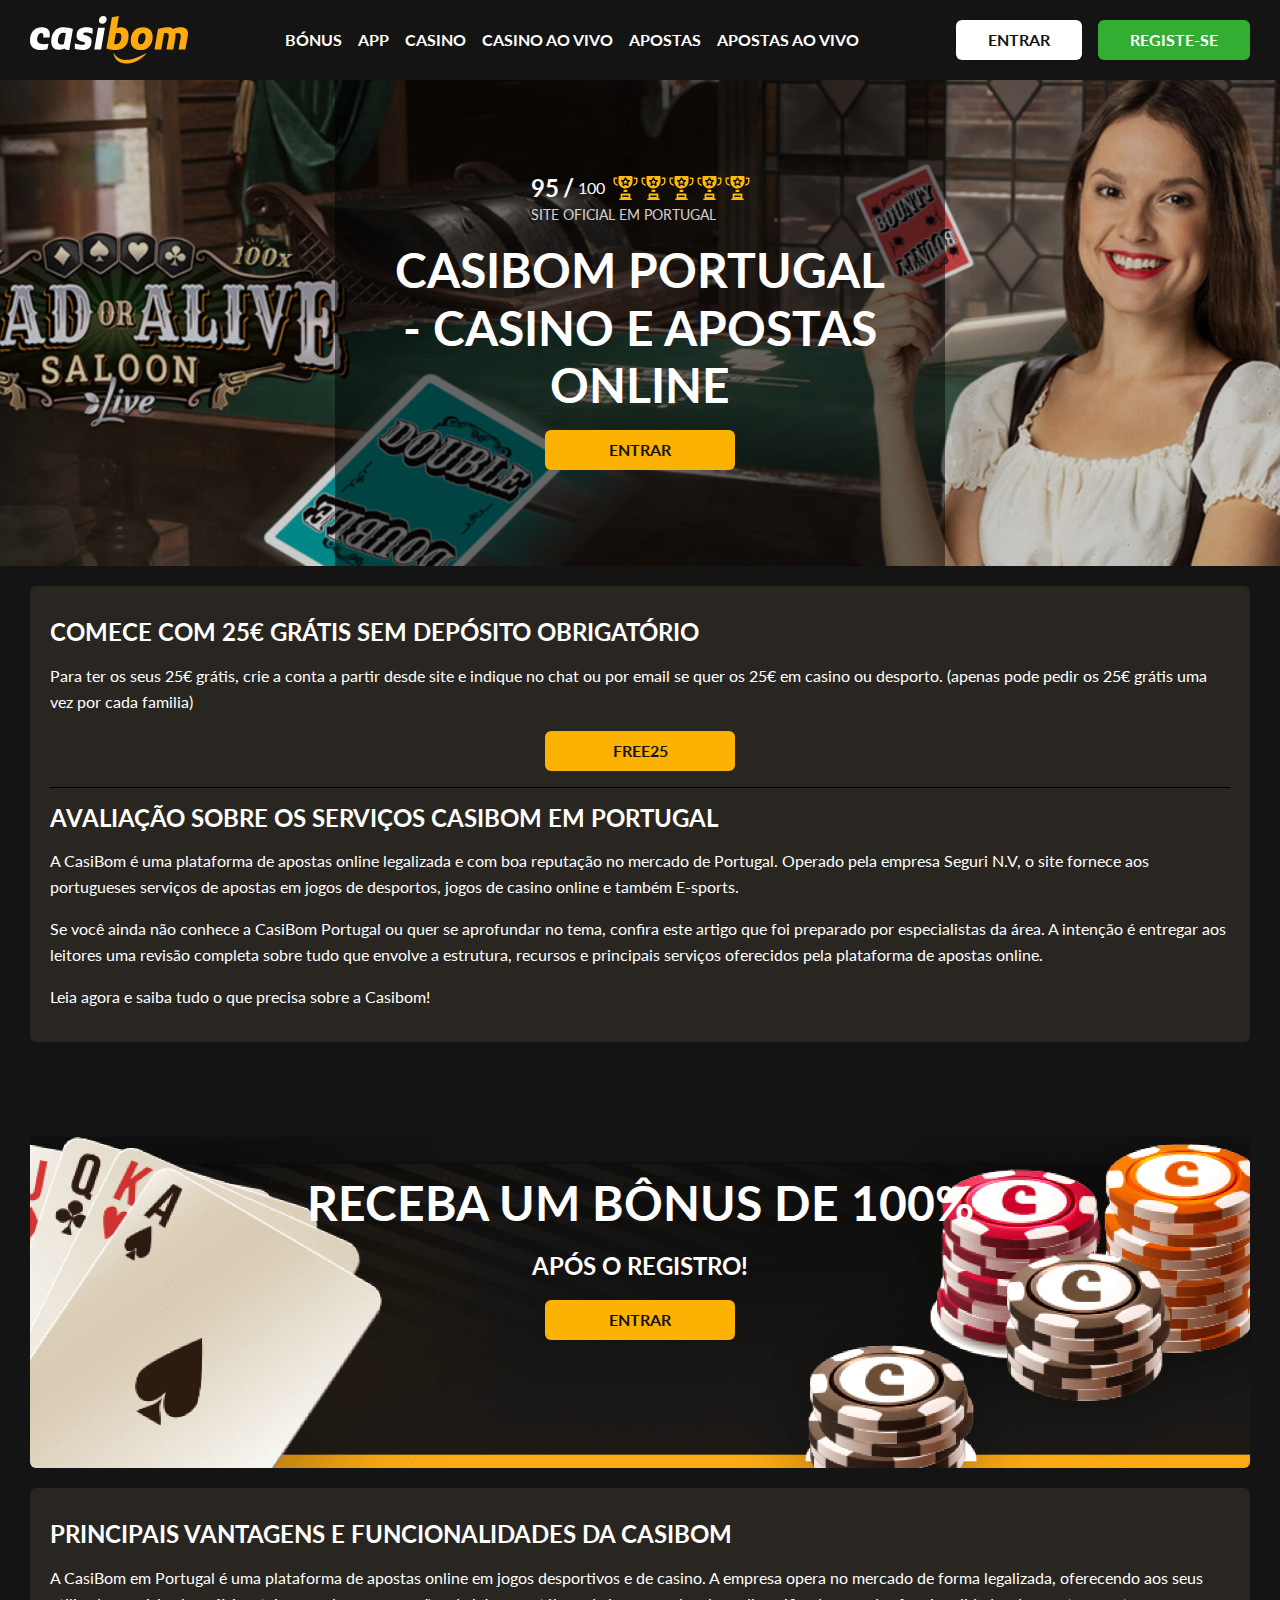
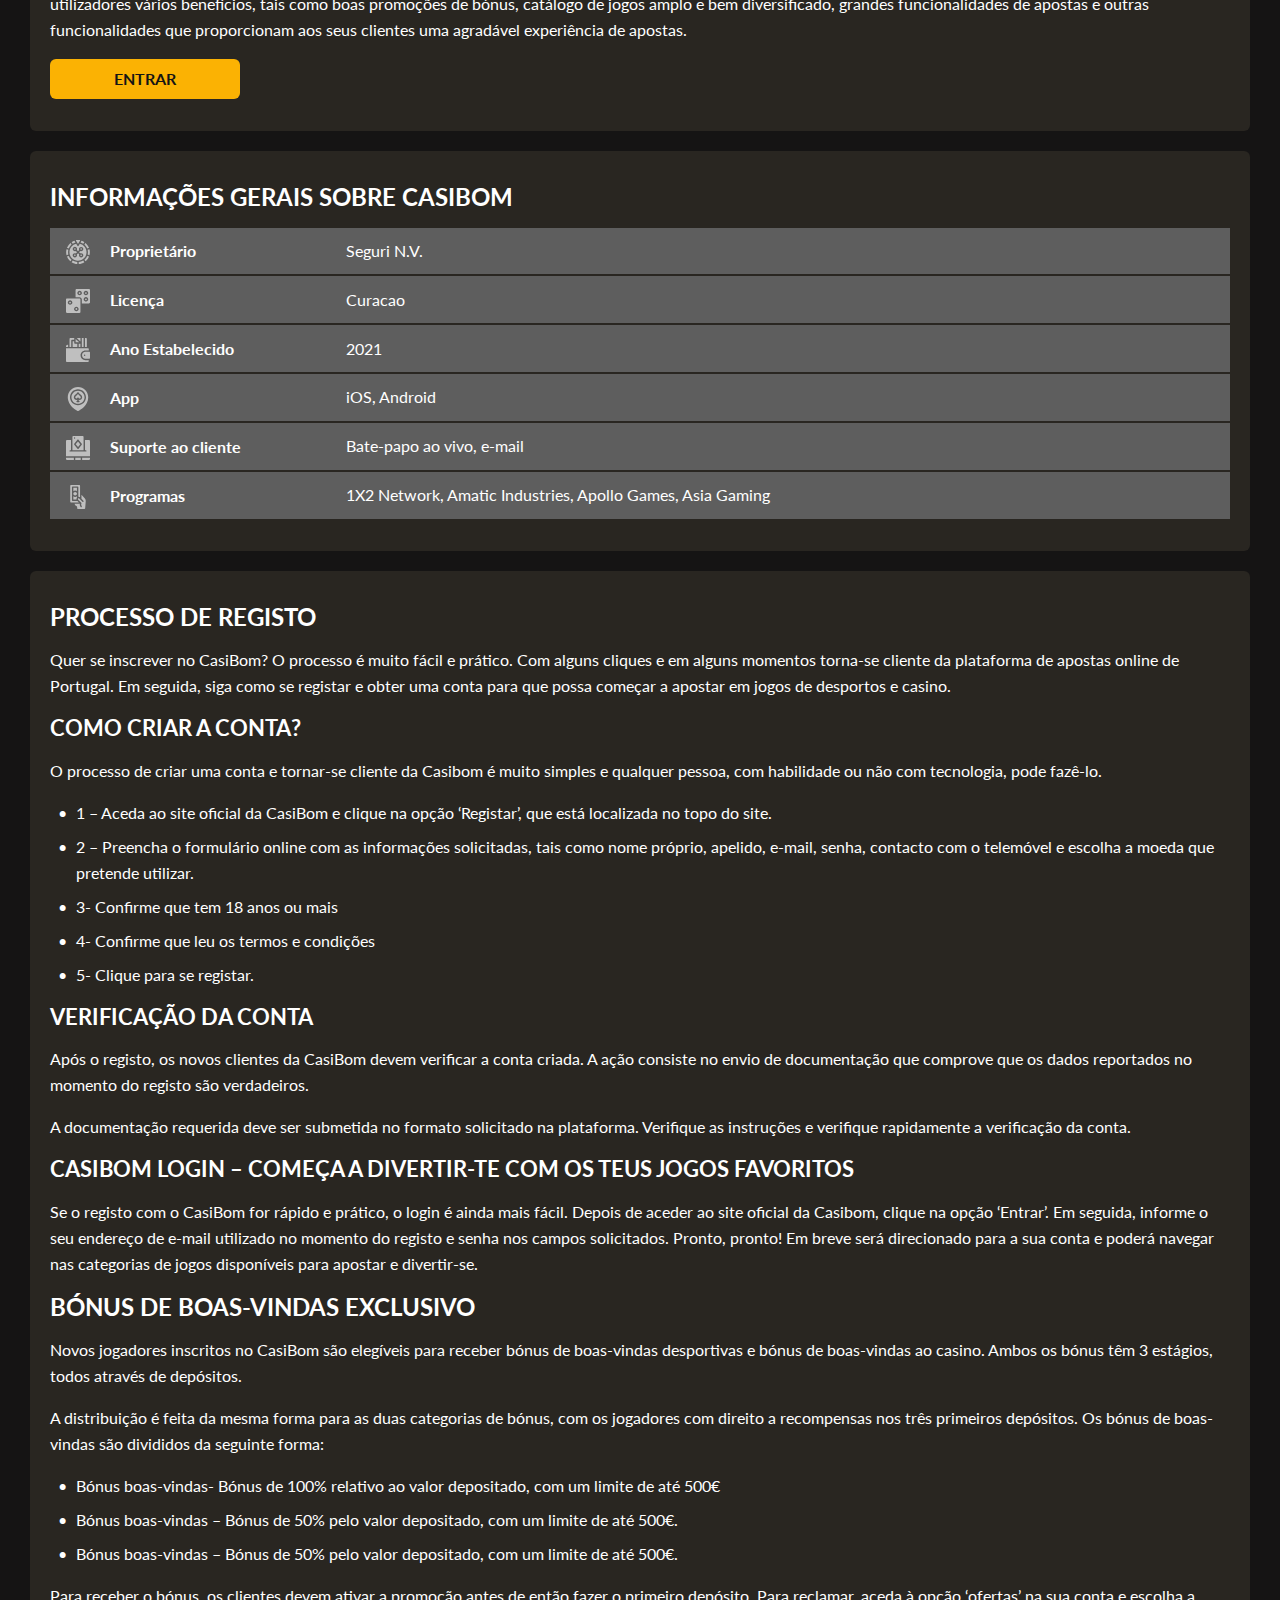
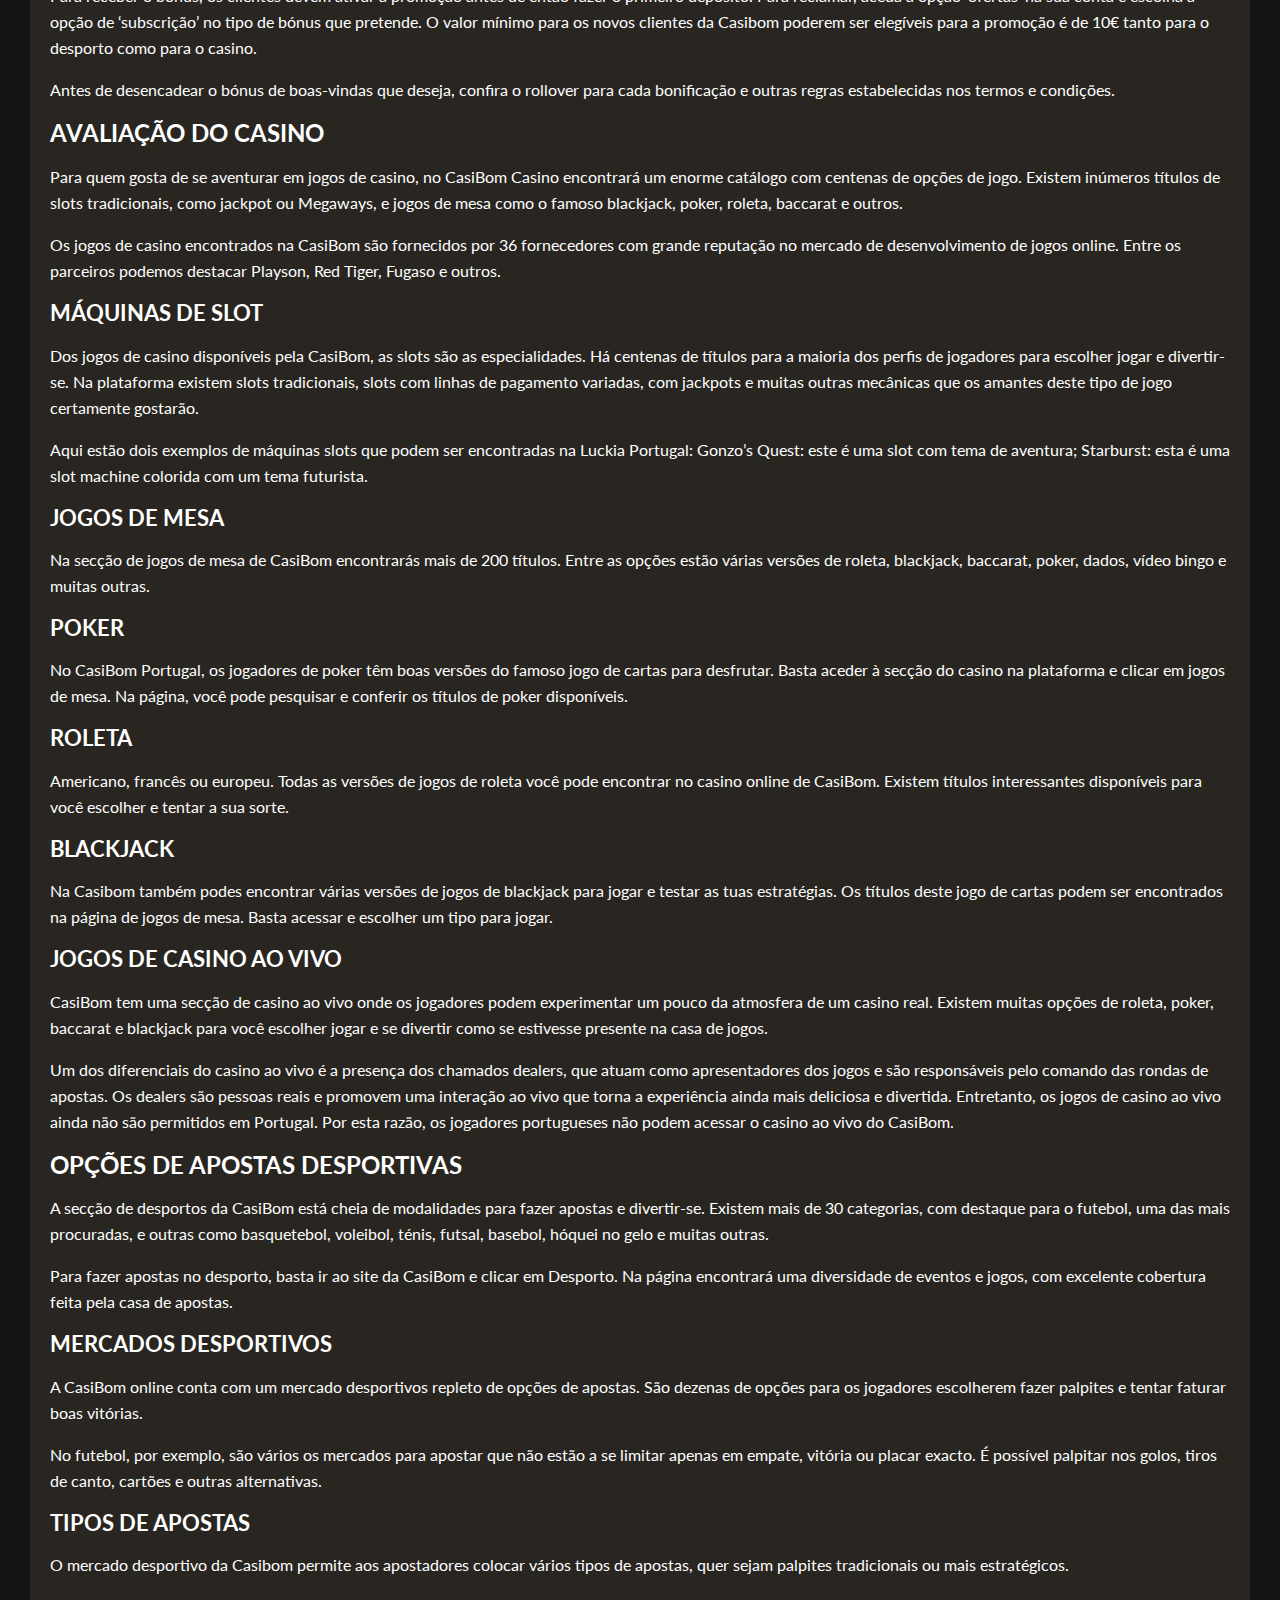
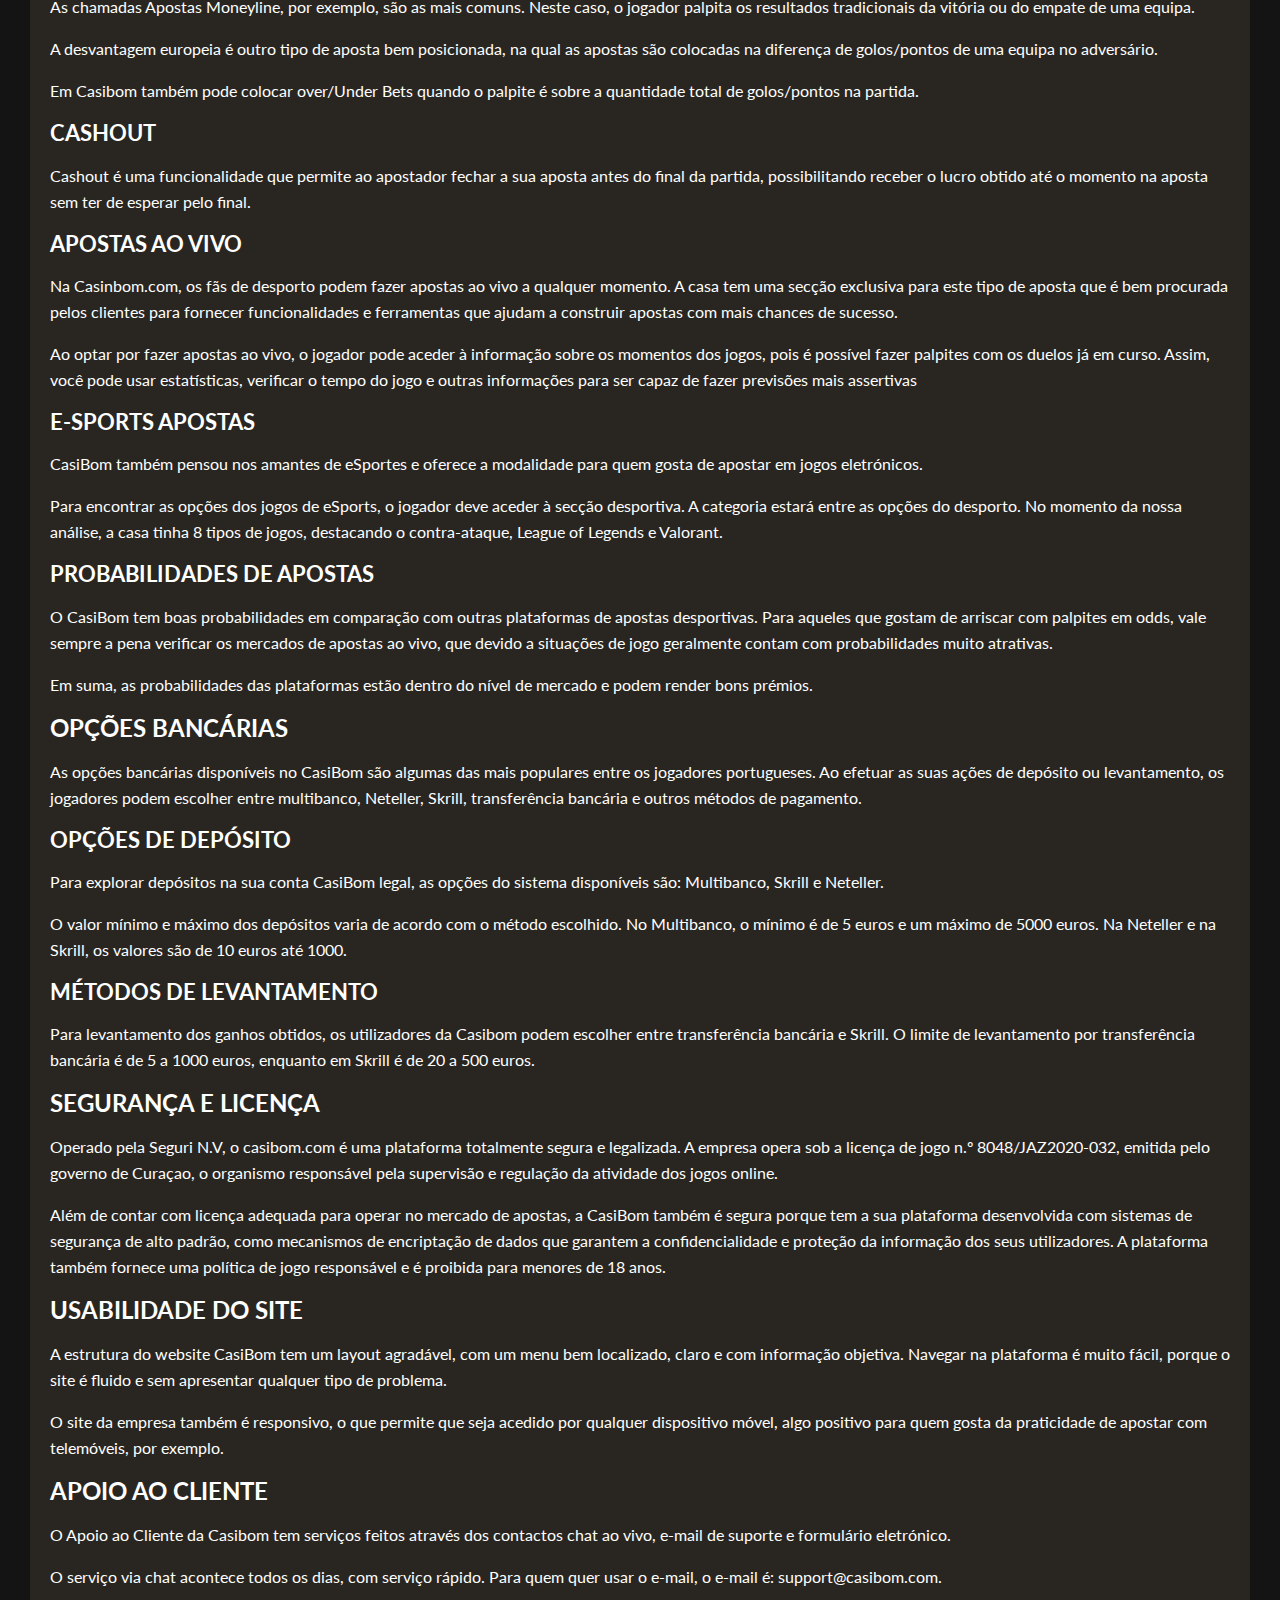
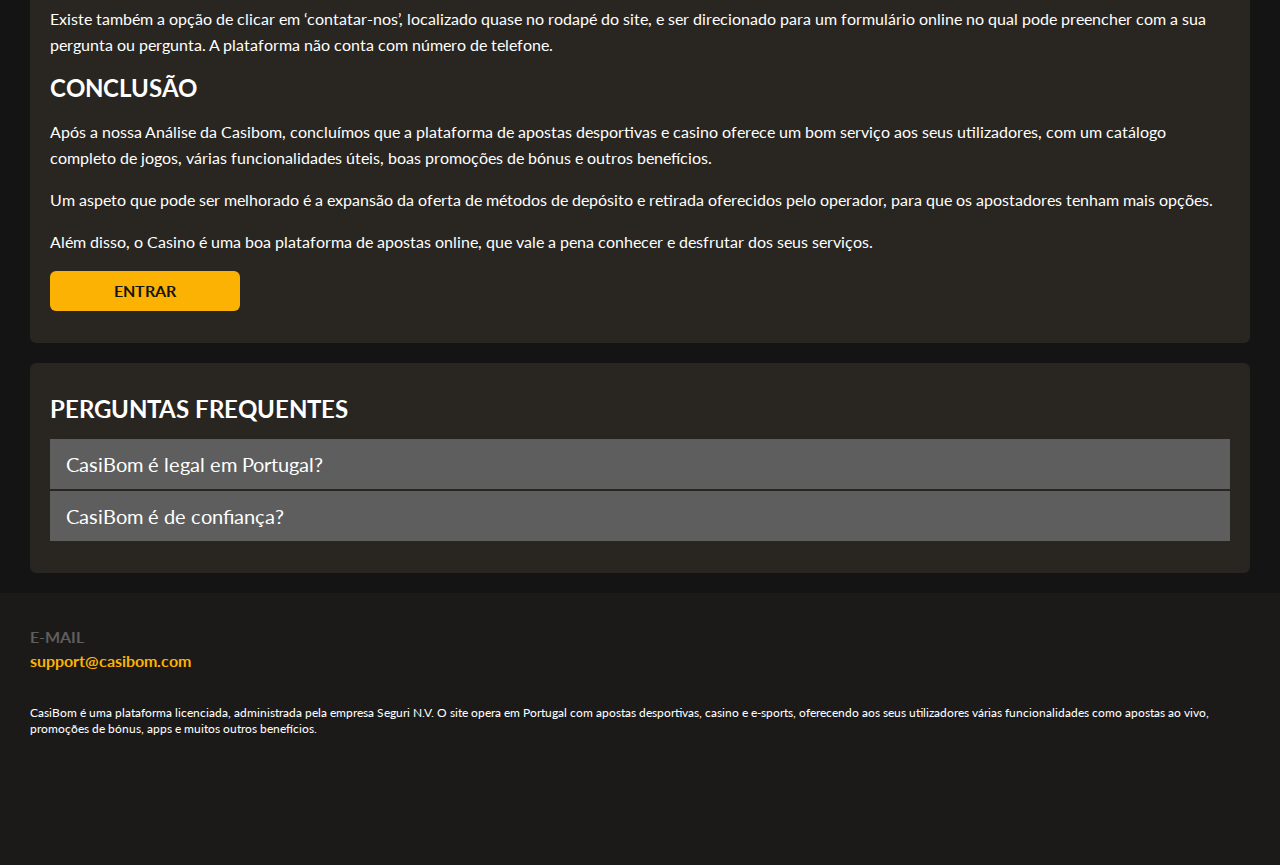
<file: index.html>
<!DOCTYPE html>

<html lang="pt-PT" dir="ltr"><head>
	<meta http-equiv="Content-Type" content="text/html; charset=UTF-8"><title>Site oficial do casino Casibom!</title>
	<meta name="viewport" content="width=device-width, initial-scale=1, maximum-scale=1"><meta name="apple-mobile-web-app-capable" content="yes">
	<meta http-equiv="x-ua-compatible" content="IE=edge">
	<meta name="theme-color" content="rgb(235, 241, 255)" media="(prefers-color-scheme: light)"><meta name="theme-color" content="rgb(1, 19, 59)" media="(prefers-color-scheme: dark)"><link href="./cb_files/autoptimize_single_70cbbbf220eaf53da6617a004b023115.css" rel="stylesheet" type="text/css">
	<link href="./cb_files/autoptimize_single_64a3cee1b9289598d0f1acd39198f293.css" rel="stylesheet" type="text/css"><link href="./cb_files/autoptimize_single_9ad24ee8b3c7caa7181453ce9e8ace99.css" rel="stylesheet" type="text/css"> <script defer="" src="./cb_files/jquery.min.js.transferir"></script> <script defer="" src="./cb_files/autoptimize_single_1e1287936612d3a419835e98578b471c.js.transferir"></script> <meta name="robots" content="index, follow, max-image-preview:large, max-snippet:-1, max-video-preview:-1">
	<meta name="description" content="Site oficial em Portugal do casino Casibom!"><link rel="canonical" href="https://csbmaffpt.com/?faff=225"><meta property="og:locale" content="pt_PT"><meta property="og:type" content="website"><meta property="og:title" content="Casibom Portugal | Faça Login no Casibom Casino Site Oficial"><meta property="og:description" content="Em Casibom Legítimo e Seguro? Jogue Caça-Níqueis Legalmente com a Casibom em Portugal ✅ Link de Cadastro Oficial + Bônus!"><meta property="og:url" content="https://csbmaffpt.com/?faff=225"><meta property="og:site_name" content="casibom"><meta property="article:modified_time" content="2023-02-03T06:32:05+00:00"><meta property="og:image" content="https://casibom-pt.com/wp-content/uploads/2023/02/favicon.png"><meta property="og:image:width" content="88"><meta property="og:image:height" content="88"><meta property="og:image:type" content="image/png"><meta name="twitter:card" content="summary_large_image"> <script type="application/ld+json" class="yoast-schema-graph">{"@context":"https://schema.org","@graph":[{"@type":"WebPage","@id":"https://csbmaffpt.com/?faff=225","url":"https://csbmaffpt.com/?faff=225","name":"Casibom Portugal | Faça Login no Casibom Casino Site Oficial","isPartOf":{"@id":"https://csbmaffpt.com/?faff=225"},"primaryImageOfPage":{"@id":"https://csbmaffpt.com/?faff=225"},"image":{"@id":"https://csbmaffpt.com/?faff=225"},"thumbnailUrl":"https://casibom-pt.com/wp-content/uploads/2023/02/favicon.png","datePublished":"2023-01-11T08:21:54+00:00","dateModified":"2023-02-03T06:32:05+00:00","description":"Em Casibom Legítimo e Seguro? Jogue Caça-Níqueis Legalmente com a Casibom em Portugal ✅ Link de Cadastro Oficial + Bônus!","breadcrumb":{"@id":"https://csbmaffpt.com/?faff=225"},"inLanguage":"pt-PT","potentialAction":[{"@type":"ReadAction","target":["https://csbmaffpt.com/?faff=225"]}]},{"@type":"ImageObject","inLanguage":"pt-PT","@id":"https://csbmaffpt.com/?faff=225","url":"https://casibom-pt.com/wp-content/uploads/2023/02/favicon.png","contentUrl":"https://casibom-pt.com/wp-content/uploads/2023/02/favicon.png","width":88,"height":88,"caption":"favicon"},{"@type":"BreadcrumbList","@id":"https://csbmaffpt.com/?faff=225","itemListElement":[{"@type":"ListItem","position":1,"name":"Home"}]},{"@type":"WebSite","@id":"https://csbmaffpt.com/?faff=225","url":"https://csbmaffpt.com/?faff=225","name":"casibom","description":"casibom","potentialAction":[{"@type":"SearchAction","target":{"@type":"EntryPoint","urlTemplate":"https://csbmaffpt.com/?faff=225"},"query-input":"required name=search_term_string"}],"inLanguage":"pt-PT"}]}</script>  <script defer="" src="[data-uri]"></script> <style type="text/css">img.wp-smiley,
img.emoji {
	display: inline !important;
	border: none !important;
	box-shadow: none !important;
	height: 1em !important;
	width: 1em !important;
	margin: 0 0.07em !important;
	vertical-align: -0.1em !important;
	background: none !important;
	padding: 0 !important;
}</style><link rel="stylesheet" id="wp-block-library-css" href="./cb_files/style.min.css" type="text/css" media="all"><link rel="stylesheet" id="classic-theme-styles-css" href="./cb_files/classic-themes.min.css" type="text/css" media="all"><style id="global-styles-inline-css" type="text/css">body{--wp--preset--color--black: #000000;--wp--preset--color--cyan-bluish-gray: #abb8c3;--wp--preset--color--white: #ffffff;--wp--preset--color--pale-pink: #f78da7;--wp--preset--color--vivid-red: #cf2e2e;--wp--preset--color--luminous-vivid-orange: #ff6900;--wp--preset--color--luminous-vivid-amber: #fcb900;--wp--preset--color--light-green-cyan: #7bdcb5;--wp--preset--color--vivid-green-cyan: #00d084;--wp--preset--color--pale-cyan-blue: #8ed1fc;--wp--preset--color--vivid-cyan-blue: #0693e3;--wp--preset--color--vivid-purple: #9b51e0;--wp--preset--gradient--vivid-cyan-blue-to-vivid-purple: linear-gradient(135deg,rgba(6,147,227,1) 0%,rgb(155,81,224) 100%);--wp--preset--gradient--light-green-cyan-to-vivid-green-cyan: linear-gradient(135deg,rgb(122,220,180) 0%,rgb(0,208,130) 100%);--wp--preset--gradient--luminous-vivid-amber-to-luminous-vivid-orange: linear-gradient(135deg,rgba(252,185,0,1) 0%,rgba(255,105,0,1) 100%);--wp--preset--gradient--luminous-vivid-orange-to-vivid-red: linear-gradient(135deg,rgba(255,105,0,1) 0%,rgb(207,46,46) 100%);--wp--preset--gradient--very-light-gray-to-cyan-bluish-gray: linear-gradient(135deg,rgb(238,238,238) 0%,rgb(169,184,195) 100%);--wp--preset--gradient--cool-to-warm-spectrum: linear-gradient(135deg,rgb(74,234,220) 0%,rgb(151,120,209) 20%,rgb(207,42,186) 40%,rgb(238,44,130) 60%,rgb(251,105,98) 80%,rgb(254,248,76) 100%);--wp--preset--gradient--blush-light-purple: linear-gradient(135deg,rgb(255,206,236) 0%,rgb(152,150,240) 100%);--wp--preset--gradient--blush-bordeaux: linear-gradient(135deg,rgb(254,205,165) 0%,rgb(254,45,45) 50%,rgb(107,0,62) 100%);--wp--preset--gradient--luminous-dusk: linear-gradient(135deg,rgb(255,203,112) 0%,rgb(199,81,192) 50%,rgb(65,88,208) 100%);--wp--preset--gradient--pale-ocean: linear-gradient(135deg,rgb(255,245,203) 0%,rgb(182,227,212) 50%,rgb(51,167,181) 100%);--wp--preset--gradient--electric-grass: linear-gradient(135deg,rgb(202,248,128) 0%,rgb(113,206,126) 100%);--wp--preset--gradient--midnight: linear-gradient(135deg,rgb(2,3,129) 0%,rgb(40,116,252) 100%);--wp--preset--duotone--dark-grayscale: url('#wp-duotone-dark-grayscale');--wp--preset--duotone--grayscale: url('#wp-duotone-grayscale');--wp--preset--duotone--purple-yellow: url('#wp-duotone-purple-yellow');--wp--preset--duotone--blue-red: url('#wp-duotone-blue-red');--wp--preset--duotone--midnight: url('#wp-duotone-midnight');--wp--preset--duotone--magenta-yellow: url('#wp-duotone-magenta-yellow');--wp--preset--duotone--purple-green: url('#wp-duotone-purple-green');--wp--preset--duotone--blue-orange: url('#wp-duotone-blue-orange');--wp--preset--font-size--small: 13px;--wp--preset--font-size--medium: 20px;--wp--preset--font-size--large: 36px;--wp--preset--font-size--x-large: 42px;--wp--preset--spacing--20: 0.44rem;--wp--preset--spacing--30: 0.67rem;--wp--preset--spacing--40: 1rem;--wp--preset--spacing--50: 1.5rem;--wp--preset--spacing--60: 2.25rem;--wp--preset--spacing--70: 3.38rem;--wp--preset--spacing--80: 5.06rem;--wp--preset--shadow--natural: 6px 6px 9px rgba(0, 0, 0, 0.2);--wp--preset--shadow--deep: 12px 12px 50px rgba(0, 0, 0, 0.4);--wp--preset--shadow--sharp: 6px 6px 0px rgba(0, 0, 0, 0.2);--wp--preset--shadow--outlined: 6px 6px 0px -3px rgba(255, 255, 255, 1), 6px 6px rgba(0, 0, 0, 1);--wp--preset--shadow--crisp: 6px 6px 0px rgba(0, 0, 0, 1);}:where(.is-layout-flex){gap: 0.5em;}body .is-layout-flow > .alignleft{float: left;margin-inline-start: 0;margin-inline-end: 2em;}body .is-layout-flow > .alignright{float: right;margin-inline-start: 2em;margin-inline-end: 0;}body .is-layout-flow > .aligncenter{margin-left: auto !important;margin-right: auto !important;}body .is-layout-constrained > .alignleft{float: left;margin-inline-start: 0;margin-inline-end: 2em;}body .is-layout-constrained > .alignright{float: right;margin-inline-start: 2em;margin-inline-end: 0;}body .is-layout-constrained > .aligncenter{margin-left: auto !important;margin-right: auto !important;}body .is-layout-constrained > :where(:not(.alignleft):not(.alignright):not(.alignfull)){max-width: var(--wp--style--global--content-size);margin-left: auto !important;margin-right: auto !important;}body .is-layout-constrained > .alignwide{max-width: var(--wp--style--global--wide-size);}body .is-layout-flex{display: flex;}body .is-layout-flex{flex-wrap: wrap;align-items: center;}body .is-layout-flex > *{margin: 0;}:where(.wp-block-columns.is-layout-flex){gap: 2em;}.has-black-color{color: var(--wp--preset--color--black) !important;}.has-cyan-bluish-gray-color{color: var(--wp--preset--color--cyan-bluish-gray) !important;}.has-white-color{color: var(--wp--preset--color--white) !important;}.has-pale-pink-color{color: var(--wp--preset--color--pale-pink) !important;}.has-vivid-red-color{color: var(--wp--preset--color--vivid-red) !important;}.has-luminous-vivid-orange-color{color: var(--wp--preset--color--luminous-vivid-orange) !important;}.has-luminous-vivid-amber-color{color: var(--wp--preset--color--luminous-vivid-amber) !important;}.has-light-green-cyan-color{color: var(--wp--preset--color--light-green-cyan) !important;}.has-vivid-green-cyan-color{color: var(--wp--preset--color--vivid-green-cyan) !important;}.has-pale-cyan-blue-color{color: var(--wp--preset--color--pale-cyan-blue) !important;}.has-vivid-cyan-blue-color{color: var(--wp--preset--color--vivid-cyan-blue) !important;}.has-vivid-purple-color{color: var(--wp--preset--color--vivid-purple) !important;}.has-black-background-color{background-color: var(--wp--preset--color--black) !important;}.has-cyan-bluish-gray-background-color{background-color: var(--wp--preset--color--cyan-bluish-gray) !important;}.has-white-background-color{background-color: var(--wp--preset--color--white) !important;}.has-pale-pink-background-color{background-color: var(--wp--preset--color--pale-pink) !important;}.has-vivid-red-background-color{background-color: var(--wp--preset--color--vivid-red) !important;}.has-luminous-vivid-orange-background-color{background-color: var(--wp--preset--color--luminous-vivid-orange) !important;}.has-luminous-vivid-amber-background-color{background-color: var(--wp--preset--color--luminous-vivid-amber) !important;}.has-light-green-cyan-background-color{background-color: var(--wp--preset--color--light-green-cyan) !important;}.has-vivid-green-cyan-background-color{background-color: var(--wp--preset--color--vivid-green-cyan) !important;}.has-pale-cyan-blue-background-color{background-color: var(--wp--preset--color--pale-cyan-blue) !important;}.has-vivid-cyan-blue-background-color{background-color: var(--wp--preset--color--vivid-cyan-blue) !important;}.has-vivid-purple-background-color{background-color: var(--wp--preset--color--vivid-purple) !important;}.has-black-border-color{border-color: var(--wp--preset--color--black) !important;}.has-cyan-bluish-gray-border-color{border-color: var(--wp--preset--color--cyan-bluish-gray) !important;}.has-white-border-color{border-color: var(--wp--preset--color--white) !important;}.has-pale-pink-border-color{border-color: var(--wp--preset--color--pale-pink) !important;}.has-vivid-red-border-color{border-color: var(--wp--preset--color--vivid-red) !important;}.has-luminous-vivid-orange-border-color{border-color: var(--wp--preset--color--luminous-vivid-orange) !important;}.has-luminous-vivid-amber-border-color{border-color: var(--wp--preset--color--luminous-vivid-amber) !important;}.has-light-green-cyan-border-color{border-color: var(--wp--preset--color--light-green-cyan) !important;}.has-vivid-green-cyan-border-color{border-color: var(--wp--preset--color--vivid-green-cyan) !important;}.has-pale-cyan-blue-border-color{border-color: var(--wp--preset--color--pale-cyan-blue) !important;}.has-vivid-cyan-blue-border-color{border-color: var(--wp--preset--color--vivid-cyan-blue) !important;}.has-vivid-purple-border-color{border-color: var(--wp--preset--color--vivid-purple) !important;}.has-vivid-cyan-blue-to-vivid-purple-gradient-background{background: var(--wp--preset--gradient--vivid-cyan-blue-to-vivid-purple) !important;}.has-light-green-cyan-to-vivid-green-cyan-gradient-background{background: var(--wp--preset--gradient--light-green-cyan-to-vivid-green-cyan) !important;}.has-luminous-vivid-amber-to-luminous-vivid-orange-gradient-background{background: var(--wp--preset--gradient--luminous-vivid-amber-to-luminous-vivid-orange) !important;}.has-luminous-vivid-orange-to-vivid-red-gradient-background{background: var(--wp--preset--gradient--luminous-vivid-orange-to-vivid-red) !important;}.has-very-light-gray-to-cyan-bluish-gray-gradient-background{background: var(--wp--preset--gradient--very-light-gray-to-cyan-bluish-gray) !important;}.has-cool-to-warm-spectrum-gradient-background{background: var(--wp--preset--gradient--cool-to-warm-spectrum) !important;}.has-blush-light-purple-gradient-background{background: var(--wp--preset--gradient--blush-light-purple) !important;}.has-blush-bordeaux-gradient-background{background: var(--wp--preset--gradient--blush-bordeaux) !important;}.has-luminous-dusk-gradient-background{background: var(--wp--preset--gradient--luminous-dusk) !important;}.has-pale-ocean-gradient-background{background: var(--wp--preset--gradient--pale-ocean) !important;}.has-electric-grass-gradient-background{background: var(--wp--preset--gradient--electric-grass) !important;}.has-midnight-gradient-background{background: var(--wp--preset--gradient--midnight) !important;}.has-small-font-size{font-size: var(--wp--preset--font-size--small) !important;}.has-medium-font-size{font-size: var(--wp--preset--font-size--medium) !important;}.has-large-font-size{font-size: var(--wp--preset--font-size--large) !important;}.has-x-large-font-size{font-size: var(--wp--preset--font-size--x-large) !important;}
.wp-block-navigation a:where(:not(.wp-element-button)){color: inherit;}
:where(.wp-block-columns.is-layout-flex){gap: 2em;}
.wp-block-pullquote{font-size: 1.5em;line-height: 1.6;}</style><link rel="https://api.w.org/" href="https://casibom-pt.com/wp-json/"><link rel="alternate" type="application/json" href="https://casibom-pt.com/wp-json/wp/v2/pages/111"><link rel="EditURI" type="application/rsd+xml" title="RSD" href="https://casibom-pt.com/xmlrpc.php?rsd"><link rel="wlwmanifest" type="application/wlwmanifest+xml" href="https://casibom-pt.com/wp-includes/wlwmanifest.xml"><meta name="generator" content="WordPress 6.2.2"><link rel="shortlink" href="https://csbmaffpt.com/?faff=225"><link rel="alternate" type="application/json+oembed" href="https://casibom-pt.com/wp-json/oembed/1.0/embed?url=https%3A%2F%2Fcasibom-pt.com%2F"><link rel="alternate" type="text/xml+oembed" href="https://casibom-pt.com/wp-json/oembed/1.0/embed?url=https%3A%2F%2Fcasibom-pt.com%2F&amp;format=xml"><link rel="icon" href="https://casibom-pt.com/wp-content/uploads/2023/02/favicon.png" sizes="32x32"><link rel="icon" href="https://casibom-pt.com/wp-content/uploads/2023/02/favicon.png" sizes="192x192"><link rel="apple-touch-icon" href="https://casibom-pt.com/wp-content/uploads/2023/02/favicon.png"><meta name="msapplication-TileImage" content="https://casibom-pt.com/wp-content/uploads/2023/02/favicon.png"><script src="./cb_files/wp-emoji-release.min.js.transferir" type="text/javascript" defer=""></script></head><body><header class="cover header"> <button class="button header__button-menu js-menu"> <svg width="16px" height="16px" viewBox="0 0 16 16" xmlns="http://www.w3.org/2000/svg"> <rect y="0" width="16" height="3" rx="1.5"></rect> <rect y="6.5" width="16" height="3" rx="1.5"></rect> <rect y="13" width="16" height="3" rx="1.5"></rect> </svg> </button> <a class="logo header__logo" href="https://csbmaffpt.com/?faff=225"> <img src="./cb_files/logo.svg" alt="Casibom Portugal" title="Casibom Portugal"> </a><nav class="menu header__menu"> <a href="https://csbmaffpt.com/?faff=225" class="button header__button header__button-signup">Entrar</a> <a href="https://csbmaffpt.com/?faff=225" class="button header__button header__button-signin">Registe-se</a><ul><li> <a href="https://csbmaffpt.com/?faff=225"> Bónus </a></li><li> <a href="https://csbmaffpt.com/?faff=225"> App </a></li><li> <a href="https://csbmaffpt.com/?faff=225"> Casino </a></li><li> <a href="https://csbmaffpt.com/?faff=225"> Casino ao Vivo </a></li><li> <a href="https://csbmaffpt.com/?faff=225"> Apostas </a></li><li> <a href="https://csbmaffpt.com/?faff=225"> Apostas ao Vivo </a></li></ul></nav> <a href="https://csbmaffpt.com/?faff=225" class="button header__button header__button-signup">Entrar</a> <a href="https://csbmaffpt.com/?faff=225" class="button header__button header__button-signin">Registe-se</a></header><main class="main home"><section class="cover prime"><div class="background prime__background"> <noscript><img src="https://casibom-pt.com/wp-content/uploads/2023/01/home-prime-bg-scaled.jpg" alt="CasiBom Portugal" title="CasiBom Portugal" /></noscript><img class=" lazyloaded" src="./cb_files/home-prime-bg-scaled.jpg" data-src="https://casibom-pt.com/wp-content/uploads/2023/01/home-prime-bg-scaled.jpg" alt="CasiBom Portugal" title="CasiBom Portugal"></div><div class="prime__wrap"><div class="rating__item" itemscope="" itemtype="https://schema.org/Game"><div class="rating__item-inner"> <span itemprop="aggregateRating" itemscope="" itemtype="https://schema.org/AggregateRating" class="rating__numbers"> <span itemprop="ratingValue">95</span>/<span itemprop="bestRating">100</span><meta itemprop="reviewCount" content="100"> </span> <span class="rating__img"> <noscript><img src="https://casibom-pt.com/wp-content/uploads/2023/01/rating-img.svg" alt="Site oficial em Portugal" title="Site oficial em Portugal" /></noscript><img class=" lazyloaded" src="./cb_files/rating-img.svg" data-src="https://casibom-pt.com/wp-content/uploads/2023/01/rating-img.svg" alt="Site oficial em Portugal" title="Site oficial em Portugal"> </span></div><meta itemprop="name" content="casibom.com.pt"><p> Site oficial em Portugal</p></div><h1 class="prime__title"> CasiBom Portugal - Casino e apostas Online</h1> <a href="https://csbmaffpt.com/?faff=225" class="button  prime__button">Entrar</a></div></section><div class="container"><section class="section article"><h2>Comece com 25€ grátis sem depósito obrigatório</h2>
	<p>Para ter os seus 25€ grátis, crie a conta a partir desde site e indique no chat ou por email se quer os 25€ em casino ou desporto. (apenas pode pedir os 25€ grátis uma vez por cada familia)</p>
	<center><a href="https://csbmaffpt.com/?faff=225" class="button  prime__button">FREE25</a></center>
	<p></p>
	<hr/>
		<h2>Avaliação sobre os Serviços Casibom em Portugal</h2><p>A CasiBom é uma plataforma de apostas online legalizada e com boa reputação no mercado de Portugal. Operado pela empresa Seguri N.V, o site fornece aos portugueses serviços de apostas em jogos de desportos, jogos de casino online e também E-sports.</p><p>Se você ainda não conhece a CasiBom Portugal ou quer se aprofundar no tema, confira este artigo que foi preparado por especialistas da área. A intenção é entregar aos leitores uma revisão completa sobre tudo que envolve a estrutura, recursos e principais serviços oferecidos pela plataforma de apostas online.</p><p>Leia agora e saiba tudo o que precisa sobre a Casibom!</p></section><section class="section upto"><div class="background upto__background"> <noscript><img src="https://casibom-pt.com/wp-content/uploads/2023/01/upto-bg.png" alt="Bônus de Inscrição!" title="Bônus de Inscrição!" /></noscript><img class=" lazyloaded" src="./cb_files/upto-bg.png" data-src="https://casibom-pt.com/wp-content/uploads/2023/01/upto-bg.png" alt="Bônus de Inscrição!" title="Bônus de Inscrição!"></div><div class="upto__wrapp"><h2 class="upto__text">Receba um Bônus de 100%</h2><p class="upto__text">Após o Registro!</p> <a href="https://csbmaffpt.com/?faff=225" class="button  upto__button">Entrar</a></div></section><article class="section"><h2>Principais vantagens e funcionalidades da CasiBom</h2><p>A CasiBom em Portugal é uma plataforma de apostas online em jogos desportivos e de casino. A empresa opera no mercado de forma legalizada, oferecendo aos seus utilizadores vários benefícios, tais como boas promoções de bónus, catálogo de jogos amplo e bem diversificado, grandes funcionalidades de apostas e outras funcionalidades que proporcionam aos seus clientes uma agradável experiência de apostas.</p> <a href="https://csbmaffpt.com/?faff=225" class="button  article__button">Entrar</a></article><section class="section about"><h2 class="title about__title">Informações Gerais sobre CasiBom</h2><table class="about__table"><tbody><tr><th> <span><noscript><img src="https://casibom-pt.com/wp-content/uploads/2023/01/about-icon-1.svg" alt="Proprietário" title="Proprietário"></noscript><img class=" lazyloaded" src="./cb_files/about-icon-1.svg" data-src="https://casibom-pt.com/wp-content/uploads/2023/01/about-icon-1.svg" alt="Proprietário" title="Proprietário"></span> <span>Proprietário</span></th><td>Seguri N.V.</td></tr><tr><th> <span><noscript><img src="https://casibom-pt.com/wp-content/uploads/2023/01/about-icon-2.svg" alt="Licença" title="Licença"></noscript><img class=" lazyloaded" src="./cb_files/about-icon-2.svg" data-src="https://casibom-pt.com/wp-content/uploads/2023/01/about-icon-2.svg" alt="Licença" title="Licença"></span> <span>Licença</span></th><td>Curacao</td></tr><tr><th> <span><noscript><img src="https://casibom-pt.com/wp-content/uploads/2023/01/about-icon-3.svg" alt="Ano Estabelecido" title="Ano Estabelecido"></noscript><img class=" lazyloaded" src="./cb_files/about-icon-3.svg" data-src="https://casibom-pt.com/wp-content/uploads/2023/01/about-icon-3.svg" alt="Ano Estabelecido" title="Ano Estabelecido"></span> <span>Ano Estabelecido</span></th><td>2021</td></tr><tr><th> <span><noscript><img src="https://casibom-pt.com/wp-content/uploads/2023/01/about-icon-4.svg" alt="App" title="App"></noscript><img class=" lazyloaded" src="./cb_files/about-icon-4.svg" data-src="https://casibom-pt.com/wp-content/uploads/2023/01/about-icon-4.svg" alt="App" title="App"></span> <span>App</span></th><td>iOS, Android</td></tr><tr><th> <span><noscript><img src="https://casibom-pt.com/wp-content/uploads/2023/01/about-icon-5.svg" alt="Suporte ao cliente" title="Suporte ao cliente"></noscript><img class=" lazyloaded" src="./cb_files/about-icon-5.svg" data-src="https://casibom-pt.com/wp-content/uploads/2023/01/about-icon-5.svg" alt="Suporte ao cliente" title="Suporte ao cliente"></span> <span>Suporte ao cliente</span></th><td>Bate-papo ao vivo, e-mail</td></tr><tr><th> <span><noscript><img src="https://casibom-pt.com/wp-content/uploads/2023/01/about-icon-6.svg" alt="Programas" title="Programas"></noscript><img class=" lazyloaded" src="./cb_files/about-icon-6.svg" data-src="https://casibom-pt.com/wp-content/uploads/2023/01/about-icon-6.svg" alt="Programas" title="Programas"></span> <span>Programas</span></th><td>1X2 Network, Amatic Industries, Apollo Games, Asia Gaming</td></tr></tbody></table></section><section class="section article"><h2>Processo de Registo</h2><p>Quer se inscrever no CasiBom? O processo é muito fácil e prático. Com alguns cliques e em alguns momentos torna-se cliente da plataforma de apostas online de Portugal. Em seguida, siga como se registar e obter uma conta para que possa começar a apostar em jogos de desportos e casino.</p><h3>Como Criar a Conta?</h3><p>O processo de criar uma conta e tornar-se cliente da Casibom é muito simples e qualquer pessoa, com habilidade ou não com tecnologia, pode fazê-lo.</p><ul><li>1 – Aceda ao site oficial da CasiBom e clique na opção ‘Registar’, que está localizada no topo do site.</li><li>2 – Preencha o formulário online com as informações solicitadas, tais como nome próprio, apelido, e-mail, senha, contacto com o telemóvel e escolha a moeda que pretende utilizar.</li><li>3- Confirme que tem 18 anos ou mais</li><li>4- Confirme que leu os termos e condições</li><li>5- Clique para se registar.</li></ul><h3>Verificação da Conta</h3><p>Após o registo, os novos clientes da CasiBom devem verificar a conta criada. A ação consiste no envio de documentação que comprove que os dados reportados no momento do registo são verdadeiros.</p><p>A documentação requerida deve ser submetida no formato solicitado na plataforma. Verifique as instruções e verifique rapidamente a verificação da conta.</p><h3>CasiBom Login – Começa a Divertir-te com os teus Jogos Favoritos</h3><p>Se o registo com o CasiBom for rápido e prático, o login é ainda mais fácil. Depois de aceder ao site oficial da Casibom, clique na opção ‘Entrar’. Em seguida, informe o seu endereço de e-mail utilizado no momento do registo e senha nos campos solicitados. Pronto, pronto! Em breve será direcionado para a sua conta e poderá navegar nas categorias de jogos disponíveis para apostar e divertir-se.</p><h2>Bónus de Boas-vindas Exclusivo</h2><p>Novos jogadores inscritos no CasiBom são elegíveis para receber bónus de boas-vindas desportivas e bónus de boas-vindas ao casino. Ambos os bónus têm 3 estágios, todos através de depósitos.</p><p>A distribuição é feita da mesma forma para as duas categorias de bónus, com os jogadores com direito a recompensas nos três primeiros depósitos. Os bónus de boas-vindas são divididos da seguinte forma:</p><ul><li>Bónus boas-vindas- Bónus de 100% relativo ao valor depositado, com um limite de até 500€</li><li>Bónus boas-vindas – Bónus de 50% pelo valor depositado, com um limite de até 500€.</li><li>Bónus boas-vindas – Bónus de 50% pelo valor depositado, com um limite de até 500€.</li></ul><p>Para receber o bónus, os clientes devem ativar a promoção antes de então fazer o primeiro depósito. Para reclamar, aceda à opção ‘ofertas’ na sua conta e escolha a opção de ‘subscrição’ no tipo de bónus que pretende. O valor mínimo para os novos clientes da Casibom poderem ser elegíveis para a promoção é de 10€ tanto para o desporto como para o casino.</p><p>Antes de desencadear o bónus de boas-vindas que deseja, confira o rollover para cada bonificação e outras regras estabelecidas nos termos e condições.</p><h2>Avaliação do Casino</h2><p>Para quem gosta de se aventurar em jogos de casino, no CasiBom Casino encontrará um enorme catálogo com centenas de opções de jogo. Existem inúmeros títulos de slots tradicionais, como jackpot ou Megaways, e jogos de mesa como o famoso blackjack, poker, roleta, baccarat e outros.</p><p>Os jogos de casino encontrados na CasiBom são fornecidos por 36 fornecedores com grande reputação no mercado de desenvolvimento de jogos online. Entre os parceiros podemos destacar Playson, Red Tiger, Fugaso e outros.</p><h3>Máquinas de Slot</h3><p>Dos jogos de casino disponíveis pela CasiBom, as slots são as especialidades. Há centenas de títulos para a maioria dos perfis de jogadores para escolher jogar e divertir-se. Na plataforma existem slots tradicionais, slots com linhas de pagamento variadas, com jackpots e muitas outras mecânicas que os amantes deste tipo de jogo certamente gostarão.</p><p>Aqui estão dois exemplos de máquinas slots que podem ser encontradas na Luckia Portugal: Gonzo’s Quest: este é uma slot com tema de aventura; Starburst: esta é uma slot machine colorida com um tema futurista.</p><h3>Jogos de Mesa</h3><p>Na secção de jogos de mesa de CasiBom encontrarás mais de 200 títulos. Entre as opções estão várias versões de roleta, blackjack, baccarat, poker, dados, vídeo bingo e muitas outras.</p><h4>Poker</h4><p>No CasiBom Portugal, os jogadores de poker têm boas versões do famoso jogo de cartas para desfrutar. Basta aceder à secção do casino na plataforma e clicar em jogos de mesa. Na página, você pode pesquisar e conferir os títulos de poker disponíveis.</p><h4>Roleta</h4><p>Americano, francês ou europeu. Todas as versões de jogos de roleta você pode encontrar no casino online de CasiBom. Existem títulos interessantes disponíveis para você escolher e tentar a sua sorte.</p><h4>Blackjack</h4><p>Na Casibom também podes encontrar várias versões de jogos de blackjack para jogar e testar as tuas estratégias. Os títulos deste jogo de cartas podem ser encontrados na página de jogos de mesa. Basta acessar e escolher um tipo para jogar.</p><h3>Jogos de Casino Ao Vivo</h3><p>CasiBom tem uma secção de casino ao vivo onde os jogadores podem experimentar um pouco da atmosfera de um casino real. Existem muitas opções de roleta, poker, baccarat e blackjack para você escolher jogar e se divertir como se estivesse presente na casa de jogos.</p><p>Um dos diferenciais do casino ao vivo é a presença dos chamados dealers, que atuam como apresentadores dos jogos e são responsáveis pelo comando das rondas de apostas. Os dealers são pessoas reais e promovem uma interação ao vivo que torna a experiência ainda mais deliciosa e divertida. Entretanto, os jogos de casino ao vivo ainda não são permitidos em Portugal. Por esta razão, os jogadores portugueses não podem acessar o casino ao vivo do CasiBom.</p><h2>Opções de Apostas Desportivas</h2><p>A secção de desportos da CasiBom está cheia de modalidades para fazer apostas e divertir-se. Existem mais de 30 categorias, com destaque para o futebol, uma das mais procuradas, e outras como basquetebol, voleibol, ténis, futsal, basebol, hóquei no gelo e muitas outras.</p><p>Para fazer apostas no desporto, basta ir ao site da CasiBom e clicar em Desporto. Na página encontrará uma diversidade de eventos e jogos, com excelente cobertura feita pela casa de apostas.</p><h3>Mercados Desportivos</h3><p>A CasiBom online conta com um mercado desportivos repleto de opções de apostas. São dezenas de opções para os jogadores escolherem fazer palpites e tentar faturar boas vitórias.</p><p>No futebol, por exemplo, são vários os mercados para apostar que não estão a se limitar apenas em empate, vitória ou placar exacto. É possível palpitar nos golos, tiros de canto, cartões e outras alternativas.</p><h3>Tipos de Apostas</h3><p>O mercado desportivo da Casibom permite aos apostadores colocar vários tipos de apostas, quer sejam palpites tradicionais ou mais estratégicos.</p><p>As chamadas Apostas Moneyline, por exemplo, são as mais comuns. Neste caso, o jogador palpita os resultados tradicionais da vitória ou do empate de uma equipa.</p><p>A desvantagem europeia é outro tipo de aposta bem posicionada, na qual as apostas são colocadas na diferença de golos/pontos de uma equipa no adversário.</p><p>Em Casibom também pode colocar over/Under Bets quando o palpite é sobre a quantidade total de golos/pontos na partida.</p><h3>Cashout</h3><p>Cashout é uma funcionalidade que permite ao apostador fechar a sua aposta antes do final da partida, possibilitando receber o lucro obtido até o momento na aposta sem ter de esperar pelo final.</p><h3>Apostas ao Vivo</h3><p>Na Casinbom.com, os fãs de desporto podem fazer apostas ao vivo a qualquer momento. A casa tem uma secção exclusiva para este tipo de aposta que é bem procurada pelos clientes para fornecer funcionalidades e ferramentas que ajudam a construir apostas com mais chances de sucesso.</p><p>Ao optar por fazer apostas ao vivo, o jogador pode aceder à informação sobre os momentos dos jogos, pois é possível fazer palpites com os duelos já em curso. Assim, você pode usar estatísticas, verificar o tempo do jogo e outras informações para ser capaz de fazer previsões mais assertivas</p><h3>E-Sports Apostas</h3><p>CasiBom também pensou nos amantes de eSportes e oferece a modalidade para quem gosta de apostar em jogos eletrónicos.</p><p>Para encontrar as opções dos jogos de eSports, o jogador deve aceder à secção desportiva. A categoria estará entre as opções do desporto. No momento da nossa análise, a casa tinha 8 tipos de jogos, destacando o contra-ataque, League of Legends e Valorant.</p><h3>Probabilidades de Apostas</h3><p>O CasiBom tem boas probabilidades em comparação com outras plataformas de apostas desportivas. Para aqueles que gostam de arriscar com palpites em odds, vale sempre a pena verificar os mercados de apostas ao vivo, que devido a situações de jogo geralmente contam com probabilidades muito atrativas.</p><p>Em suma, as probabilidades das plataformas estão dentro do nível de mercado e podem render bons prémios.</p><h2>Opções Bancárias</h2><p>As opções bancárias disponíveis no CasiBom são algumas das mais populares entre os jogadores portugueses. Ao efetuar as suas ações de depósito ou levantamento, os jogadores podem escolher entre multibanco, Neteller, Skrill, transferência bancária e outros métodos de pagamento.</p><h3>Opções de Depósito</h3><p>Para explorar depósitos na sua conta CasiBom legal, as opções do sistema disponíveis são: Multibanco, Skrill e Neteller.</p><p>O valor mínimo e máximo dos depósitos varia de acordo com o método escolhido. No Multibanco, o mínimo é de 5 euros e um máximo de 5000 euros. Na Neteller e na Skrill, os valores são de 10 euros até 1000.</p><h3>Métodos de Levantamento</h3><p>Para levantamento dos ganhos obtidos, os utilizadores da Casibom podem escolher entre transferência bancária e Skrill. O limite de levantamento por transferência bancária é de 5 a 1000 euros, enquanto em Skrill é de 20 a 500 euros.</p><h2>Segurança e Licença</h2><p>Operado pela Seguri N.V, o casibom.com é uma plataforma totalmente segura e legalizada. A empresa opera sob a licença de jogo n.º 8048/JAZ2020-032, emitida pelo governo de Curaçao, o organismo responsável pela supervisão e regulação da atividade dos jogos online.</p><p>Além de contar com licença adequada para operar no mercado de apostas, a CasiBom também é segura porque tem a sua plataforma desenvolvida com sistemas de segurança de alto padrão, como mecanismos de encriptação de dados que garantem a confidencialidade e proteção da informação dos seus utilizadores. A plataforma também fornece uma política de jogo responsável e é proibida para menores de 18 anos.</p><h2>Usabilidade do Site</h2><p>A estrutura do website CasiBom tem um layout agradável, com um menu bem localizado, claro e com informação objetiva. Navegar na plataforma é muito fácil, porque o site é fluido e sem apresentar qualquer tipo de problema.</p><p>O site da empresa também é responsivo, o que permite que seja acedido por qualquer dispositivo móvel, algo positivo para quem gosta da praticidade de apostar com telemóveis, por exemplo.</p><h2>Apoio Ao Cliente</h2><p>O Apoio ao Cliente da Casibom tem serviços feitos através dos contactos chat ao vivo, e-mail de suporte e formulário eletrónico.</p><p>O serviço via chat acontece todos os dias, com serviço rápido. Para quem quer usar o e-mail, o e-mail é: support@casibom.com.</p><p>Existe também a opção de clicar em ‘contatar-nos’, localizado quase no rodapé do site, e ser direcionado para um formulário online no qual pode preencher com a sua pergunta ou pergunta. A plataforma não conta com número de telefone.</p><h2>Conclusão</h2><p>Após a nossa Análise da Casibom, concluímos que a plataforma de apostas desportivas e casino oferece um bom serviço aos seus utilizadores, com um catálogo completo de jogos, várias funcionalidades úteis, boas promoções de bónus e outros benefícios.</p><p>Um aspeto que pode ser melhorado é a expansão da oferta de métodos de depósito e retirada oferecidos pelo operador, para que os apostadores tenham mais opções.</p><p>Além disso, o Casino é uma boa plataforma de apostas online, que vale a pena conhecer e desfrutar dos seus serviços.</p> <a href="https://csbmaffpt.com/?faff=225" class="button  article__button">Entrar</a></section><section class="section faq"><h2 class="title high faq__title">Perguntas Frequentes</h2><ul class="faq__list" itemscope="" itemtype="https://schema.org/FAQPage"><li class="faq-item" itemscope="" itemprop="mainEntity" itemtype="https://schema.org/Question"><h3 class="title faq-item__title js-button-expander" itemprop="name"> CasiBom é legal em Portugal?</h3><div class="faq-item__desc js-expand-content" itemscope="" itemprop="acceptedAnswer" itemtype="https://schema.org/Answer"><div class="wrap" itemprop="text"><p>Sim. A CasiBom opera legalmente em Portugal, pois tem licença de órgãos de controlo responsáveis pela supervisão do mercado de apostas online.</p></div></div></li><li class="faq-item" itemscope="" itemprop="mainEntity" itemtype="https://schema.org/Question"><h3 class="title faq-item__title js-button-expander" itemprop="name"> CasiBom é de confiança?</h3><div class="faq-item__desc js-expand-content" itemscope="" itemprop="acceptedAnswer" itemtype="https://schema.org/Answer"><div class="wrap" itemprop="text"><p>Sim. Além de ser uma empresa licenciada, a CasiBom dispõe ainda de sistemas de segurança adotados pelas maiores e principais plataformas do mercado, que atuam na proteção e confidencialidade dos dados dos seus clientes.</p></div></div></li></ul></section></div></main><footer class="cover footer"><div class="footer__head"><div class="footer__mail"><p>E-MAIL</p> <a href="mailto:support@casibom.com">support@casibom.com</a></div><ul><li><noscript><img src="https://casibom-pt.com/wp-content/uploads/2023/01/age.png" alt="18+" title="18+"></noscript><img class="lazyload" src="data:image/svg+xml,%3Csvg%20xmlns=%22http://www.w3.org/2000/svg%22%20viewBox=%220%200%20210%20140%22%3E%3C/svg%3E" data-src="https://casibom-pt.com/wp-content/uploads/2023/01/age.png" alt="18+" title="18+"></li><li><noscript><img src="https://casibom-pt.com/wp-content/uploads/2023/01/antillephone.png" alt="casibom" title="casibom"></noscript><img class="lazyload" src="data:image/svg+xml,%3Csvg%20xmlns=%22http://www.w3.org/2000/svg%22%20viewBox=%220%200%20210%20140%22%3E%3C/svg%3E" data-src="https://casibom-pt.com/wp-content/uploads/2023/01/antillephone.png" alt="casibom" title="casibom"></li></ul></div><div class="footer__text"><p>CasiBom é uma plataforma licenciada, administrada pela empresa Seguri N.V. O site opera em Portugal com apostas desportivas, casino e e-sports, oferecendo aos seus utilizadores várias funcionalidades como apostas ao vivo, promoções de bónus, apps e muitos outros benefícios.</p></div><div class="footer__logos"> <noscript><img src="https://casibom-pt.com/wp-content/uploads/2023/01/logos-1.png" alt="Patrocinadores" title="Patrocinadores" /></noscript><img class="lazyload" src="data:image/svg+xml,%3Csvg%20xmlns=%22http://www.w3.org/2000/svg%22%20viewBox=%220%200%20210%20140%22%3E%3C/svg%3E" data-src="https://casibom-pt.com/wp-content/uploads/2023/01/logos-1.png" alt="Patrocinadores" title="Patrocinadores"></div><div class="footer__logos"> <noscript><img src="https://casibom-pt.com/wp-content/uploads/2023/01/logos-2.png" alt="Patrocinadores" title="Patrocinadores" /></noscript><img class="lazyload" src="data:image/svg+xml,%3Csvg%20xmlns=%22http://www.w3.org/2000/svg%22%20viewBox=%220%200%20210%20140%22%3E%3C/svg%3E" data-src="https://casibom-pt.com/wp-content/uploads/2023/01/logos-2.png" alt="Patrocinadores" title="Patrocinadores"></div></footer> <noscript><style>.lazyload{display:none;}</style></noscript><script data-noptimize="1">window.lazySizesConfig=window.lazySizesConfig||{};window.lazySizesConfig.loadMode=1;</script><script async="" data-noptimize="1" src="./cb_files/lazysizes.min.js.transferir"></script></body></html>
</file>
<file: cb_files/autoptimize_single_70cbbbf220eaf53da6617a004b023115.css>
html,body,div,span,object,iframe,h1,h2,h3,h4,h5,h6,p,blockquote,pre,abbr,address,cite,code,del,dfn,em,img,ins,kbd,q,samp,small,strong,sub,sup,var,b,i,dl,dt,dd,ol,ul,li,fieldset,form,label,legend,table,caption,tbody,tfoot,thead,tr,th,td,article,aside,canvas,details,figcaption,figure,footer,header,hgroup,menu,nav,section,summary,time,mark,audio,video,button{vertical-align:baseline;border:0;outline:0;font-size:100%;padding:0;margin:0}body{line-height:1}article,aside,details,figcaption,figure,footer,header,hgroup,menu,nav,section{display:block}nav ul{list-style:none}blockquote,q{quotes:none}blockquote:before,blockquote:after,q:before,q:after{content:'';content:none}ul,ol{display:block;position:relative;width:100%;text-align:left;-webkit-padding-start:0;-moz-padding-start:0;padding-inline-start:0;-webkit-padding-end:0;-moz-padding-end:0;padding-inline-end:0;-webkit-margin-before:0;margin-block-start:0;-webkit-margin-after:0;margin-block-end:0;-webkit-margin-start:0;-moz-margin-start:0;margin-inline-start:0;-webkit-margin-end:0;-moz-margin-end:0;margin-inline-end:0;padding:0;margin:0}a{display:inline;position:relative;vertical-align:baseline;font:inherit;font-size:100%;text-decoration:none;padding:0;margin:0}a:not([href]){color:inherit;cursor:default}a:not([href]):hover{color:inherit;text-decoration:inherit}ins{background-color:#ff9;color:#000;text-decoration:none}mark{background-color:#ff9;color:#000;font-style:italic;font-weight:700}del{text-decoration:line-through}abbr[title],dfn[title]{border-bottom:1px dotted;cursor:help}table{border-collapse:collapse;border-spacing:0}hr{display:block;height:1px;border:0;border-top:1px solid #000;margin:0;padding:0}input,select{vertical-align:middle}button{letter-spacing:normal;white-space:nowrap;text-transform:none;cursor:pointer}*{box-sizing:border-box;-webkit-box-sizing:border-box;-moz-box-sizing:border-box}body{display:block;position:relative;width:100%;height:100%;word-break:break-word;-webkit-tap-highlight-color:transparent;-webkit-user-select:none;-moz-user-select:none;-ms-user-select:none;user-select:none}p{font:inherit}a{-webkit-user-drag:none;user-drag:none;-webkit-transition:all .5s;-o-transition:all .5s;-moz-transition:all .5s;transition:all .5s}img,video{max-width:100%;max-height:100%;-webkit-user-drag:none;user-drag:none}
</file>
<file: cb_files/autoptimize_single_64a3cee1b9289598d0f1acd39198f293.css>
@charset "utf-8";@import url('https://fonts.googleapis.com/css2?family=Lato:wght@400;700&display=swap');body{overflow-x:hidden;font-family:'Lato',sans-serif;font-size:16px;font-weight:400;line-height:24px;color:#fff;text-align:left;background:#151414}p{margin-top:16px}ul,ol{text-align:left}ul>li,ol>li{display:block;position:relative;list-style:none;padding:8px 0 0 26px}ol>li{counter-increment:ol}ul>li:before,ol>li:before{display:inline-block;position:absolute;top:0;left:0;width:24px;font:inherit;text-align:center;padding:8px 8px 0 0;padding-top:inherit}ul>li:before{content:"\2022"}ol>li:before{content:counter(ol);color:#fff}a:hover{text-decoration:underline}h1,h2,h3,h4,.title{display:block;position:relative;width:100%;font-family:'Lato',sans-serif;font-weight:700;text-transform:uppercase;color:#fff;text-align:left}h1,.title.general{font-size:48px;line-height:120%}h2,.title.high{margin-bottom:16px;font-size:24px;line-height:120%}h2,.title.middle{margin-bottom:16px;font-size:24px;line-height:120%}h3,.title.middle{font-size:22px;line-height:120%;margin:16px 0}h4,.title.mini{font-size:22px;line-height:120%;margin:16px 0}.button{display:inline-block;position:relative;width:auto;min-width:190px;height:auto;background:#fbb203;font-style:normal !important;line-height:1;text-align:center;color:#151414;white-space:nowrap;vertical-align:middle;cursor:pointer;margin:16px auto 0px auto;-webkit-transition:all .5s;-o-transition:all .5s;transition:all .5s;text-transform:uppercase;padding:12px 32px;font-weight:700;margin:0;font-size:16px;line-height:1;font-family:'Lato',sans-serif;border-radius:6px}.button:hover{background-color:#fff;text-decoration:none;color:#fbb203}.button>img,.button>span{display:inline-block;position:relative;font:inherit;line-height:1;vertical-align:middle}.button>img+span{margin-left:10px}article,.article{font-size:16px;font-weight:400;line-height:26px;text-align:left;color:#fff}article>*:first-child,.article>*:first-child{margin-top:0}article>*+*,.article>*+*{margin-top:16px}article>*+h2,.article>*+h2{margin-top:16px}article>*+h3,.article>*+h3{margin-top:16px}article>*+h4,.article>*+h4{margin-top:16px}article>h2+*,.article>h2+*{margin-top:0}article>h3+*,.article>h3+*,article>h4+*,.article>h4+*{margin-top:16px}article li:first-child,.article li:first-child{padding-top:0}article p:first-child,.article p:first-child{margin-top:0}article a,.article a{font-style:italic}.article__button{margin-top:16px}.section{padding:32px 20px;margin-bottom:20px;background:#292621;border-radius:6px;position:relative;overflow:hidden;color:#fff;z-index:0}.container{max-width:1300px;margin:0 auto;padding:0 30px}.image{display:-webkit-box;display:-ms-flexbox;display:flex;-webkit-box-pack:center;-ms-flex-pack:center;justify-content:center;-webkit-box-align:center;-ms-flex-align:center;align-items:center}.image img,.background img{display:block;position:relative}.image{z-index:-1}.background img{margin:0;width:100%;height:100%;-o-object-fit:cover;object-fit:cover}.background{display:-webkit-box!important;display:-ms-flexbox!important;display:flex!important;-webkit-box-align:center;-ms-flex-align:center;align-items:center;-webkit-box-pack:start;-ms-flex-pack:start;justify-content:flex-start;position:absolute !important;top:0;bottom:0;right:0;width:100%;height:100%;z-index:-1}.background img{display:block}.js-expand-content{display:none;overflow:hidden}.js-expand-content.expanded{height:100%}svg{display:inline-block;position:relative;vertical-align:inherit;fill:rgba(255,255,255,1);line-height:1}use{fill:rgba(255,255,255,1);fill-rule:evenodd;-webkit-transition:all .5s;-o-transition:all .5s;transition:all .5s}.path{fill:inherit;stroke:inherit;stroke-width:inherit}.content,.cover{display:-webkit-box;display:-ms-flexbox;display:flex;position:relative;-webkit-box-pack:center;-ms-flex-pack:center;justify-content:center;-webkit-box-align:center;-ms-flex-align:center;align-items:center;-webkit-box-orient:vertical;-webkit-box-direction:normal;-ms-flex-direction:column;flex-direction:column;height:100%;width:100%;padding:32px 30px 0}.cover{height:auto;padding-left:calc(50% - ((1300px - 30px - 30px)/2));padding-right:calc(50% - ((1300px - 30px - 30px)/2))}.content>*,.cover>*{display:block;position:relative;-webkit-box-flex:1;-ms-flex:1 1 auto;flex:1 1 auto}.header{-webkit-box-orient:horizontal;-webkit-box-direction:normal;-ms-flex-direction:row;flex-direction:row;-webkit-box-align:center;-ms-flex-align:center;align-items:center;-webkit-box-pack:justify;-ms-flex-pack:justify;justify-content:space-between;background:#151414;color:rgba(255,255,255,1);padding-top:16px;padding-bottom:16px;z-index:1000}.header>*{display:block;position:relative;-webkit-box-flex:1;-ms-flex:1 1 auto;flex:1 1 auto;width:auto}.header__logo{max-width:158px;margin-right:16px}.header__menu{display:-webkit-box;display:-ms-flexbox;display:flex;-webkit-box-pack:start;-ms-flex-pack:start;justify-content:flex-start;-webkit-box-align:center;-ms-flex-align:center;align-items:center}.header__button-menu{display:none}.logo>img{display:block;position:relative;max-width:100%}.logo[href]:hover{opacity:.50}.menu ul{display:-webkit-box;display:-ms-flexbox;display:flex;-webkit-box-pack:center;-ms-flex-pack:center;justify-content:center;-webkit-box-align:center;-ms-flex-align:center;align-items:center;margin:0}.menu li{display:block;position:relative;padding:0}.menu li:before{display:none}.menu li>a{display:-webkit-box;display:-ms-flexbox;display:flex;-webkit-box-align:center;-ms-flex-align:center;align-items:center;white-space:nowrap;font-weight:700;font-size:16px;line-height:128%;text-transform:uppercase;color:#fff;-webkit-transition:all .2s;-o-transition:all .2s;transition:all .2s}.menu li>a svg{margin-right:10px;fill:#fff}.header__button{-webkit-box-flex:0;-ms-flex:0 1 auto;flex:0 1 auto;margin:0 0 0 16px;min-width:auto}.menu li+li{margin-left:16px}.menu li:hover>a{color:#fbb203;text-decoration:none}.header__menu .header__button-signup,.header__menu .header__button-signin{display:none}.header__button-signup{background-color:#fff;color:#151414}.header__button-signin{color:#fff;background-color:#33ae33}.main{display:block;position:relative;overflow-x:hidden}.main>*{position:relative}.prime{position:relative;z-index:0;margin-bottom:20px;overflow:hidden;padding-top:0;padding-bottom:0;background:-webkit-gradient(linear,left bottom,left top,from(rgba(0,0,0,.2)),to(rgba(0,0,0,.2)));background:-o-linear-gradient(bottom,rgba(0,0,0,.2),rgba(0,0,0,.2));background:linear-gradient(0deg,rgba(0,0,0,.2),rgba(0,0,0,.2))}.prime__wrap{padding:116px 20px;width:100%;text-align:center;display:-webkit-box;display:-ms-flexbox;display:flex;-webkit-box-orient:vertical;-webkit-box-direction:normal;-ms-flex-direction:column;flex-direction:column;-webkit-box-align:center;-ms-flex-align:center;align-items:center;max-width:610px;background:rgba(0,0,0,.5)}.home .prime__wrap{padding:96px 20px}.prime__button{z-index:1;margin:0}.prime__title{margin-bottom:16px;text-align:center;max-width:500px}.prime__desc{margin:8px 0 0;text-align:center;font-weight:400;font-size:10px;line-height:150%;color:#fff}.promotions .prime__background img{-o-object-position:left;object-position:left}.rating__item{margin-bottom:16px;display:-webkit-box;display:-ms-flexbox;display:flex;-webkit-box-orient:vertical;-webkit-box-direction:normal;-ms-flex-direction:column;flex-direction:column;-webkit-box-align:start;-ms-flex-align:start;align-items:flex-start;-webkit-box-pack:center;-ms-flex-pack:center;justify-content:center}.rating__item p{font-size:14px;line-height:150%;text-transform:uppercase;color:#fff;opacity:.8;margin:4px 0 0}.rating__img img{display:block}.rating__item-inner{display:-webkit-box;display:-ms-flexbox;display:flex;-webkit-box-align:center;-ms-flex-align:center;align-items:center}.rating__numbers{margin-right:8px;display:-webkit-box;display:-ms-flexbox;display:flex;-webkit-box-align:center;-ms-flex-align:center;align-items:center;font-weight:700;font-size:24px;text-transform:uppercase;color:#fff}.rating__numbers span{display:inline-block;vertical-align:middle}.rating__numbers span:nth-child(1){margin-right:4px}.rating__numbers span:nth-child(2){font-weight:400;font-size:16px;margin-left:4px}.app-banner{position:relative;padding:24px}.app-banner__wrapper{border-radius:8px;overflow:hidden;background:#192329;z-index:0;padding:70px 56px 70px 44px;position:relative;display:-webkit-box;display:-ms-flexbox;display:flex;-webkit-box-pack:justify;-ms-flex-pack:justify;justify-content:space-between;-webkit-box-align:center;-ms-flex-align:center;align-items:center}.app-banner__inner{text-align:center}.app-banner__inner a{display:block;margin:6px}.app-banner__button{margin:0;min-width:267px;max-height:none;padding:22px 15px}.app-banner__logo{margin-bottom:24px}.app-banner__image{position:absolute;left:10px;top:0;height:100%}.app-banner__image img{height:100%;-o-object-fit:cover;object-fit:cover}.upto{background:#141313;padding:112px 20px 128px}.upto__wrapp{text-align:center;display:-webkit-box;display:-ms-flexbox;display:flex;-webkit-box-align:center;-ms-flex-align:center;align-items:center;-webkit-box-orient:vertical;-webkit-box-direction:normal;-ms-flex-direction:column;flex-direction:column}.upto__text{font-weight:700;font-size:48px;line-height:120%;text-transform:uppercase;text-align:center;margin-bottom:16px;color:#fff}.upto__text:nth-child(2){font-size:24px;line-height:36px;margin:0 0 16px}.upto__desc{margin:8px 0 0;font-weight:400;font-size:10px;line-height:150%;color:#fff}.about__table{width:100%;display:-webkit-box;display:-ms-flexbox;display:flex;-webkit-box-pack:justify;-ms-flex-pack:justify;justify-content:space-between;-webkit-box-align:start;-ms-flex-align:start;align-items:flex-start}tbody{display:block;width:100%}.about__table tr{width:100%;display:-webkit-box;display:-ms-flexbox;display:flex;-webkit-box-align:center;-ms-flex-align:center;align-items:center;background:#5e5e5e}.about__table tr+tr{margin-top:2px}.about__table th,.about__table td{padding:10px 16px;font-size:16px;color:#fff;vertical-align:middle}.about__table th{font-weight:700;width:280px}.about__table th span{display:inline-block;vertical-align:middle}.about__table img{display:inline-block;vertical-align:middle}.about__table th span:first-child{width:24px;margin-right:16px;text-align:center}.about__table td{width:calc(100% - 280px)}.faq__list>li:before{display:none}.faq-item{padding:0}.faq-item+.faq-item{margin-top:2px}.faq-item__title{text-align:left;cursor:pointer;margin:0;padding:13px 54px 13px 16px;font-weight:400;font-size:20px;line-height:120%;text-transform:inherit;color:#fff;background-color:#5e5e5e}.faq-item__title:before{content:'';display:block;width:30px;height:30px;background-image:url(//casibom-pt.com/wp-content/themes/casibom/assets/css/../images/icons/faq-arrow.svg);background-position:center;background-size:contain;background-repeat:no-repeat;position:absolute;right:16px;top:10px}.faq-item.active .faq-item__title:before{background-image:url(//casibom-pt.com/wp-content/themes/casibom/assets/css/../images/icons/faq-arrow2.svg)}.faq-item__desc{background-color:#666769}.faq-item__desc{font-weight:400;font-size:16px;line-height:150%;color:#bfbfbf}.faq-item__desc a{color:inherit}.faq-item__desc p{margin:0}.faq-item__desc p+p{margin-top:1rem}.faq-item__desc .wrap{padding:16px}.footer{padding-top:32px;padding-bottom:32px;background-color:#1c1a19}.footer ul{width:auto;display:-webkit-box;display:-ms-flexbox;display:flex;-webkit-box-align:center;-ms-flex-align:center;align-items:center}.footer li{padding:0}.footer li:before{display:none}.footer__head{display:-webkit-box;display:-ms-flexbox;display:flex;-webkit-box-align:center;-ms-flex-align:center;align-items:center;-webkit-box-pack:justify;-ms-flex-pack:justify;justify-content:space-between;margin-bottom:32px;width:100%}.footer__head li{margin-left:20px}.footer__mail p{font-weight:700;font-size:16px;line-height:24px;margin:0;text-transform:uppercase;color:#5e5e5e}.footer__mail a{display:inline-block;font-weight:700;font-size:16px;line-height:24px;color:#fbb203;margin:0}.footer__text{margin-bottom:32px}.footer__text p{margin:0;font-size:12px;line-height:16px}.footer__text p+p{margin-top:16px}.footer__logos+.footer__logos{margin-top:16px}.breadcrumbs{z-index:1;text-align:center;margin-bottom:16px}.breadcrumbs>li{display:inline-block;padding:0;font-size:16px}.breadcrumbs>li:before{display:none}.breadcrumbs>li a{display:inline-block;color:#fff}.breadcrumbs>li a:not([href]){color:#fff;opacity:1}.breadcrumbs>li:not(:last-child):after{content:'|';display:inline-block;position:relative;font:inherit;color:#fff;margin:0 6px}.bonus{padding:0;margin:0 0 20px;background:0 0;border:none;border-radius:0}.bonus__list{display:-webkit-box;display:-ms-flexbox;display:flex;-webkit-align-self:stretch;-ms-flex-item-align:stretch;-ms-grid-row-align:stretch;align-self:stretch;width:auto;margin:-10px;padding:0;-ms-flex-wrap:wrap;flex-wrap:wrap}.bonus-item{padding:0;position:relative;display:-webkit-box;display:-ms-flexbox;display:flex;-webkit-box-orient:vertical;-webkit-box-direction:normal;-ms-flex-direction:column;flex-direction:column;-webkit-box-align:center;-ms-flex-align:center;align-items:center;margin:10px;padding:16px 16px 24px;-webkit-box-flex:0;-ms-flex:0 1 calc(25% - 20px);flex:0 1 calc(25% - 20px);text-align:center;z-index:0;overflow:hidden;border:2px solid #fbb203}.bonus-item__title{font-weight:700;font-size:20px;line-height:120%;text-transform:uppercase;color:#fbb203;text-align:center;margin:0 0 48px;text-align:center}.bonus__list>li:before{display:none}.bonus-item__image{position:relative;margin-bottom:16px;width:100%;height:0;padding-top:69.5%;display:-webkit-box;display:-ms-flexbox;display:flex}.bonus-item__image img{display:block;position:absolute;left:0;top:0;width:100%;height:100%;-o-object-fit:cover;object-fit:cover;-o-object-position:top;object-position:top}.bonus-item__desc{-webkit-box-flex:1;-ms-flex:1;flex:1;display:-webkit-box;display:-ms-flexbox;display:flex;-webkit-box-orient:vertical;-webkit-box-direction:normal;-ms-flex-direction:column;flex-direction:column;position:relative;text-align:center}.bonus-item__button{margin:0}.bonus-item__buttons{display:-webkit-box;display:-ms-flexbox;display:flex;-webkit-box-orient:vertical;-webkit-box-direction:normal;-ms-flex-direction:column;flex-direction:column;margin-top:auto;-webkit-box-align:center;-ms-flex-align:center;align-items:center}.bonus-item__button+.bonus-item__button{margin-top:16px}.app{display:-webkit-box;display:-ms-flexbox;display:flex;-webkit-box-align:center;-ms-flex-align:center;align-items:center;-ms-flex-pack:distribute;justify-content:space-around;padding:0 20px}.app__inner{display:-webkit-box;display:-ms-flexbox;display:flex;-webkit-box-orient:vertical;-webkit-box-direction:normal;-ms-flex-direction:column;flex-direction:column;-webkit-box-align:center;-ms-flex-align:center;align-items:center}.app__inner a{display:-webkit-box;display:-ms-flexbox;display:flex}.app__inner a+a{margin-top:16px}
</file>
<file: cb_files/autoptimize_single_9ad24ee8b3c7caa7181453ce9e8ace99.css>
@charset "utf-8";@media screen and (max-width:1300px){.cover{padding-right:30px;padding-left:30px}.cover.header{padding:16px 30px}}@media screen and (max-width:1200px){.header{height:76px}.header__logo{margin-right:auto}.bonus-item{-webkit-box-flex:0;-ms-flex:0 1 calc(33.333% - 20px);flex:0 1 calc(33.333% - 20px)}.header__button-signup,.header__button-signin{padding:13px 36px}.header__button-menu{display:block;-webkit-box-flex:0;-ms-flex:0 1 auto;flex:0 1 auto;-webkit-box-ordinal-group:4;-ms-flex-order:3;order:3;min-width:0;background:#fbb203;padding:12px 13px;margin:0 0 0 16px;border-radius:12px;border:1px solid #fff}.header__button-menu svg{display:block;margin:0;fill:#fff}.header__button-menu svg rect{-webkit-transform-origin:50% 50%;-ms-transform-origin:50% 50%;transform-origin:50% 50%;-webkit-transition:all .5s;-o-transition:all .5s;transition:all .5s}.header__button-menu.active~.header__menu{top:100%;opacity:1.00}.header__button-menu:hover{background:#fbb203;-webkit-transform:none;-ms-transform:none;transform:none}.header__button-menu.active{background:#fbb203}.header__button-menu.active svg rect:nth-child(1){x:-2px;y:6px;width:20px;-webkit-transform:rotate(225deg);-ms-transform:rotate(225deg);transform:rotate(225deg)}.header__button-menu.active svg rect:nth-child(2){-webkit-transform-origin:50% 50%;-ms-transform-origin:50% 50%;transform-origin:50% 50%;-webkit-transform:scale(0,2);-ms-transform:scale(0,2);transform:scale(0,2)}.header__button-menu.active svg rect:nth-child(3){x:-2px;y:6px;width:20px;-webkit-transform:rotate(135deg);-ms-transform:rotate(135deg);transform:rotate(135deg)}.header__menu{display:block;position:absolute;top:-100vh;left:0;width:100%;height:auto;max-height:calc(100vh - 76px);overflow:auto;text-align:center;background:-o-linear-gradient(bottom,#2c,#06);background:-webkit-gradient(linear,left bottom,left top,from(#2c),to(#06));background:linear-gradient(0deg,#2c,#06);opacity:0;padding:40px 32px 80px;margin:0 !important;z-index:-1;-webkit-transition:all .75s;-o-transition:all .75s;transition:all .75s}.header__menu ul{display:block;max-width:320px}.header__menu ul:last-child{display:block}.header__menu>*{margin:24px auto 0px auto !important}.menu ul{-webkit-box-orient:vertical;-webkit-box-direction:normal;-ms-flex-direction:column;flex-direction:column;margin:16px 0;background-color:transparent}.menu li>a{padding:12px;-webkit-box-pack:center;-ms-flex-pack:center;justify-content:center;border:1px solid #fff;border-radius:2px}.menu li{width:100%}.menu li+li{margin:10px 0 0}}@media screen and (max-width:1100px){.upto__background img{-o-object-position:left;object-position:left;opacity:.6}}@media screen and (max-width:1000px){.prime{padding:0}.prime__wrap{padding:40px 15px}.home .prime__wrap{padding:40px 15px}.prime__title{text-align:center}.prime__background img{-o-object-position:right;object-position:right}.upto{padding:50px 20px}.upto__image{right:auto;left:50%;-webkit-transform:translateX(-50%);-ms-transform:translateX(-50%);transform:translateX(-50%);opacity:.5}.app{-webkit-box-orient:vertical;-webkit-box-direction:normal;-ms-flex-direction:column;flex-direction:column;padding:32px}.app__logo{margin:0 0 30px;-webkit-box-ordinal-group:0;-ms-flex-order:-1;order:-1}.app__image{-webkit-box-ordinal-group:2;-ms-flex-order:1;order:1;margin:30px auto 0 auto}.app__background img{-o-object-position:right;object-position:right}.bonus-item{-webkit-box-flex:0;-ms-flex:0 1 calc(50% - 20px);flex:0 1 calc(50% - 20px)}}@media screen and (max-width:900px){.container{padding:0 16px}.cover{padding-left:16px;padding-right:16px}.cover.header{padding-left:16px;padding-right:16px}.prime{padding:0}.bonus{padding:0}.upto{padding:65px 20px;-webkit-box-align:center;-ms-flex-align:center;align-items:center}.bonus{padding:0}}@media screen and (max-width:800px){.bonus-item{-webkit-box-flex:0;-ms-flex:0 1 100%;flex:0 1 100%}.bonus-item__image{padding-top:56%}.app{-ms-flex-wrap:nowrap;flex-wrap:nowrap;-webkit-box-orient:vertical;-webkit-box-direction:normal;-ms-flex-direction:column;flex-direction:column;padding:20px}.app__button{margin-top:20px}}@media screen and (max-width:700px){.prime__background img{-o-object-position:80%;object-position:80%}.about__info li{-webkit-box-orient:vertical;-webkit-box-direction:normal;-ms-flex-direction:column;flex-direction:column;-webkit-box-align:start;-ms-flex-align:start;align-items:flex-start}.about__info p:first-child{width:100%;padding:0;margin-bottom:10px}.header__button-signup,.header__button-signin{display:none}.header__menu .header__button-signup,.header__menu .header__button-signin{display:block;max-width:320px}.header__button-menu{margin-left:30px}.about__table th,.about__table td{width:100%;display:block;text-align:center;padding:8px 12px}.about__table th{padding:8px 12px 0}.about__table th span:first-child{margin-right:14px;width:26px}.about__table tr{display:block}.about__table th,.about__table td{display:block;text-align:center;width:100%}.about__table th span:first-child{margin-right:14px}.upto__wrapp{-webkit-box-align:center;-ms-flex-align:center;align-items:center}.upto__text{text-align:center}}@media screen and (max-width:600px){h2,.title.high{font-size:6vw;line-height:7vw}h3,.title.middle{font-size:5.3vw;line-height:6.3vw}h4,.title.mini{font-size:4.5vw;line-height:5.5vw}.prime__title{font-size:7vw;line-height:8vw}.section{padding:24px 14px}.app{padding:20px}.bonus{padding:0}.header__button-menu{min-width:auto;padding:12px}.upto{padding:45px 16px}.upto__text{font-size:9.5vw}.upto__button{min-width:auto;max-width:300px}.upto__text:nth-child(2){font-size:6vw;line-height:7vw}.upto__image{display:none}.faq-item__title{padding:13px 40px 13px 13px}.faq-item__title:before{right:5px;top:9px}.faq-item__desc .wrap{padding:13px}.bonus-item__buttons{-webkit-box-orient:vertical;-webkit-box-direction:normal;-ms-flex-direction:column;flex-direction:column}.bonus-item__button+.bonus-item__button{margin:12px 0 0}.bonus-item__text{margin:0 0 20px}.bonus-item__title{margin-bottom:25px}.app__button{min-width:auto;max-width:300px;width:100%}.container{padding-left:10px;padding-right:10px}.cover{padding-left:10px;padding-right:10px}.prime{padding:0}.footer__head{-webkit-box-orient:vertical;-webkit-box-direction:normal;-ms-flex-direction:column;flex-direction:column;-webkit-box-align:start;-ms-flex-align:start;align-items:flex-start;margin-bottom:20px}.footer__head li{margin:0 20px 0 0}.footer__mail{margin-bottom:20px}.footer__text{margin-bottom:20px}}@media screen and (max-width:415px){.about__info p img{margin-right:10px}}@media screen and (max-width:374px){.header__logo{max-width:135px}.header__button-menu{margin-left:20px}.bonus-item__text{font-size:14px;line-height:20px}.about__table th span:first-child{margin-right:8px;font-size:14px}.about__table th img{width:24px}}
</file>
<file: cb_files/style.min.css>
@charset "UTF-8";.wp-block-archives{box-sizing:border-box}.wp-block-archives-dropdown label{display:block}.wp-block-avatar{box-sizing:border-box}.wp-block-avatar.aligncenter{text-align:center}.wp-block-audio{box-sizing:border-box}.wp-block-audio figcaption{margin-bottom:1em;margin-top:.5em}.wp-block-audio audio{min-width:300px;width:100%}.wp-block-button__link{box-sizing:border-box;cursor:pointer;display:inline-block;text-align:center;word-break:break-word}.wp-block-button__link.aligncenter{text-align:center}.wp-block-button__link.alignright{text-align:right}:where(.wp-block-button__link){border-radius:9999px;box-shadow:none;padding:calc(.667em + 2px) calc(1.333em + 2px);text-decoration:none}.wp-block-button[style*=text-decoration] .wp-block-button__link{text-decoration:inherit}.wp-block-buttons>.wp-block-button.has-custom-width{max-width:none}.wp-block-buttons>.wp-block-button.has-custom-width .wp-block-button__link{width:100%}.wp-block-buttons>.wp-block-button.has-custom-font-size .wp-block-button__link{font-size:inherit}.wp-block-buttons>.wp-block-button.wp-block-button__width-25{width:calc(25% - var(--wp--style--block-gap, .5em)*.75)}.wp-block-buttons>.wp-block-button.wp-block-button__width-50{width:calc(50% - var(--wp--style--block-gap, .5em)*.5)}.wp-block-buttons>.wp-block-button.wp-block-button__width-75{width:calc(75% - var(--wp--style--block-gap, .5em)*.25)}.wp-block-buttons>.wp-block-button.wp-block-button__width-100{flex-basis:100%;width:100%}.wp-block-buttons.is-vertical>.wp-block-button.wp-block-button__width-25{width:25%}.wp-block-buttons.is-vertical>.wp-block-button.wp-block-button__width-50{width:50%}.wp-block-buttons.is-vertical>.wp-block-button.wp-block-button__width-75{width:75%}.wp-block-button.is-style-squared,.wp-block-button__link.wp-block-button.is-style-squared{border-radius:0}.wp-block-button.no-border-radius,.wp-block-button__link.no-border-radius{border-radius:0!important}.wp-block-button .wp-block-button__link.is-style-outline,.wp-block-button.is-style-outline>.wp-block-button__link{border:2px solid;padding:.667em 1.333em}.wp-block-button .wp-block-button__link.is-style-outline:not(.has-text-color),.wp-block-button.is-style-outline>.wp-block-button__link:not(.has-text-color){color:currentColor}.wp-block-button .wp-block-button__link.is-style-outline:not(.has-background),.wp-block-button.is-style-outline>.wp-block-button__link:not(.has-background){background-color:transparent;background-image:none}.wp-block-buttons.is-vertical{flex-direction:column}.wp-block-buttons.is-vertical>.wp-block-button:last-child{margin-bottom:0}.wp-block-buttons>.wp-block-button{display:inline-block;margin:0}.wp-block-buttons.is-content-justification-left{justify-content:flex-start}.wp-block-buttons.is-content-justification-left.is-vertical{align-items:flex-start}.wp-block-buttons.is-content-justification-center{justify-content:center}.wp-block-buttons.is-content-justification-center.is-vertical{align-items:center}.wp-block-buttons.is-content-justification-right{justify-content:flex-end}.wp-block-buttons.is-content-justification-right.is-vertical{align-items:flex-end}.wp-block-buttons.is-content-justification-space-between{justify-content:space-between}.wp-block-buttons.aligncenter{text-align:center}.wp-block-buttons:not(.is-content-justification-space-between,.is-content-justification-right,.is-content-justification-left,.is-content-justification-center) .wp-block-button.aligncenter{margin-left:auto;margin-right:auto;width:100%}.wp-block-buttons[style*=text-decoration] .wp-block-button,.wp-block-buttons[style*=text-decoration] .wp-block-button__link{text-decoration:inherit}.wp-block-buttons.has-custom-font-size .wp-block-button__link{font-size:inherit}.wp-block-button.aligncenter,.wp-block-calendar{text-align:center}.wp-block-calendar td,.wp-block-calendar th{border:1px solid;padding:.25em}.wp-block-calendar th{font-weight:400}.wp-block-calendar caption{background-color:inherit}.wp-block-calendar table{border-collapse:collapse;width:100%}.wp-block-calendar table:where(:not(.has-text-color)){color:#40464d}.wp-block-calendar table:where(:not(.has-text-color)) td,.wp-block-calendar table:where(:not(.has-text-color)) th{border-color:#ddd}.wp-block-calendar table.has-background th{background-color:inherit}.wp-block-calendar table.has-text-color th{color:inherit}:where(.wp-block-calendar table:not(.has-background) th){background:#ddd}.wp-block-categories{box-sizing:border-box}.wp-block-categories.alignleft{margin-right:2em}.wp-block-categories.alignright{margin-left:2em}.wp-block-code{box-sizing:border-box}.wp-block-code code{display:block;font-family:inherit;overflow-wrap:break-word;white-space:pre-wrap}.wp-block-columns{align-items:normal!important;box-sizing:border-box;display:flex;flex-wrap:wrap!important;margin-bottom:1.75em}@media (min-width:782px){.wp-block-columns{flex-wrap:nowrap!important}}.wp-block-columns.are-vertically-aligned-top{align-items:flex-start}.wp-block-columns.are-vertically-aligned-center{align-items:center}.wp-block-columns.are-vertically-aligned-bottom{align-items:flex-end}@media (max-width:781px){.wp-block-columns:not(.is-not-stacked-on-mobile)>.wp-block-column{flex-basis:100%!important}}@media (min-width:782px){.wp-block-columns:not(.is-not-stacked-on-mobile)>.wp-block-column{flex-basis:0;flex-grow:1}.wp-block-columns:not(.is-not-stacked-on-mobile)>.wp-block-column[style*=flex-basis]{flex-grow:0}}.wp-block-columns.is-not-stacked-on-mobile{flex-wrap:nowrap!important}.wp-block-columns.is-not-stacked-on-mobile>.wp-block-column{flex-basis:0;flex-grow:1}.wp-block-columns.is-not-stacked-on-mobile>.wp-block-column[style*=flex-basis]{flex-grow:0}:where(.wp-block-columns.has-background){padding:1.25em 2.375em}.wp-block-column{flex-grow:1;min-width:0;overflow-wrap:break-word;word-break:break-word}.wp-block-column.is-vertically-aligned-top{align-self:flex-start}.wp-block-column.is-vertically-aligned-center{align-self:center}.wp-block-column.is-vertically-aligned-bottom{align-self:flex-end}.wp-block-column.is-vertically-aligned-bottom,.wp-block-column.is-vertically-aligned-center,.wp-block-column.is-vertically-aligned-top{width:100%}.wp-block-post-comments{box-sizing:border-box}.wp-block-post-comments .alignleft{float:left}.wp-block-post-comments .alignright{float:right}.wp-block-post-comments .navigation:after{clear:both;content:"";display:table}.wp-block-post-comments .commentlist{clear:both;list-style:none;margin:0;padding:0}.wp-block-post-comments .commentlist .comment{min-height:2.25em;padding-left:3.25em}.wp-block-post-comments .commentlist .comment p{font-size:1em;line-height:1.8;margin:1em 0}.wp-block-post-comments .commentlist .children{list-style:none;margin:0;padding:0}.wp-block-post-comments .comment-author{line-height:1.5}.wp-block-post-comments .comment-author .avatar{border-radius:1.5em;display:block;float:left;height:2.5em;margin-right:.75em;margin-top:.5em;width:2.5em}.wp-block-post-comments .comment-author cite{font-style:normal}.wp-block-post-comments .comment-meta{font-size:.875em;line-height:1.5}.wp-block-post-comments .comment-meta b{font-weight:400}.wp-block-post-comments .comment-meta .comment-awaiting-moderation{display:block;margin-bottom:1em;margin-top:1em}.wp-block-post-comments .comment-body .commentmetadata{font-size:.875em}.wp-block-post-comments .comment-form-author label,.wp-block-post-comments .comment-form-comment label,.wp-block-post-comments .comment-form-email label,.wp-block-post-comments .comment-form-url label{display:block;margin-bottom:.25em}.wp-block-post-comments .comment-form input:not([type=submit]):not([type=checkbox]),.wp-block-post-comments .comment-form textarea{box-sizing:border-box;display:block;width:100%}.wp-block-post-comments .comment-form-cookies-consent{display:flex;gap:.25em}.wp-block-post-comments .comment-form-cookies-consent #wp-comment-cookies-consent{margin-top:.35em}.wp-block-post-comments .comment-reply-title{margin-bottom:0}.wp-block-post-comments .comment-reply-title :where(small){font-size:var(--wp--preset--font-size--medium,smaller);margin-left:.5em}.wp-block-post-comments .reply{font-size:.875em;margin-bottom:1.4em}.wp-block-post-comments input:not([type=submit]),.wp-block-post-comments textarea{border:1px solid #949494;font-family:inherit;font-size:1em}.wp-block-post-comments input:not([type=submit]):not([type=checkbox]),.wp-block-post-comments textarea{padding:calc(.667em + 2px)}:where(.wp-block-post-comments input[type=submit]){border:none}.wp-block-comments-pagination>.wp-block-comments-pagination-next,.wp-block-comments-pagination>.wp-block-comments-pagination-numbers,.wp-block-comments-pagination>.wp-block-comments-pagination-previous{margin-bottom:.5em;margin-right:.5em}.wp-block-comments-pagination>.wp-block-comments-pagination-next:last-child,.wp-block-comments-pagination>.wp-block-comments-pagination-numbers:last-child,.wp-block-comments-pagination>.wp-block-comments-pagination-previous:last-child{margin-right:0}.wp-block-comments-pagination .wp-block-comments-pagination-previous-arrow{display:inline-block;margin-right:1ch}.wp-block-comments-pagination .wp-block-comments-pagination-previous-arrow:not(.is-arrow-chevron){transform:scaleX(1)}.wp-block-comments-pagination .wp-block-comments-pagination-next-arrow{display:inline-block;margin-left:1ch}.wp-block-comments-pagination .wp-block-comments-pagination-next-arrow:not(.is-arrow-chevron){transform:scaleX(1)}.wp-block-comments-pagination.aligncenter{justify-content:center}.wp-block-comment-template{box-sizing:border-box;list-style:none;margin-bottom:0;max-width:100%;padding:0}.wp-block-comment-template li{clear:both}.wp-block-comment-template ol{list-style:none;margin-bottom:0;max-width:100%;padding-left:2rem}.wp-block-comment-template.alignleft{float:left}.wp-block-comment-template.aligncenter{margin-left:auto;margin-right:auto;width:-moz-fit-content;width:fit-content}.wp-block-comment-template.alignright{float:right}.wp-block-cover,.wp-block-cover-image{align-items:center;background-position:50%;box-sizing:border-box;display:flex;justify-content:center;min-height:430px;padding:1em;position:relative}.wp-block-cover .has-background-dim:not([class*=-background-color]),.wp-block-cover-image .has-background-dim:not([class*=-background-color]),.wp-block-cover-image.has-background-dim:not([class*=-background-color]),.wp-block-cover.has-background-dim:not([class*=-background-color]){background-color:#000}.wp-block-cover .has-background-dim.has-background-gradient,.wp-block-cover-image .has-background-dim.has-background-gradient{background-color:transparent}.wp-block-cover-image.has-background-dim:before,.wp-block-cover.has-background-dim:before{background-color:inherit;content:""}.wp-block-cover .wp-block-cover__background,.wp-block-cover .wp-block-cover__gradient-background,.wp-block-cover-image .wp-block-cover__background,.wp-block-cover-image .wp-block-cover__gradient-background,.wp-block-cover-image.has-background-dim:not(.has-background-gradient):before,.wp-block-cover.has-background-dim:not(.has-background-gradient):before{bottom:0;left:0;opacity:.5;position:absolute;right:0;top:0;z-index:1}.wp-block-cover-image.has-background-dim.has-background-dim-10 .wp-block-cover__background,.wp-block-cover-image.has-background-dim.has-background-dim-10 .wp-block-cover__gradient-background,.wp-block-cover-image.has-background-dim.has-background-dim-10:not(.has-background-gradient):before,.wp-block-cover.has-background-dim.has-background-dim-10 .wp-block-cover__background,.wp-block-cover.has-background-dim.has-background-dim-10 .wp-block-cover__gradient-background,.wp-block-cover.has-background-dim.has-background-dim-10:not(.has-background-gradient):before{opacity:.1}.wp-block-cover-image.has-background-dim.has-background-dim-20 .wp-block-cover__background,.wp-block-cover-image.has-background-dim.has-background-dim-20 .wp-block-cover__gradient-background,.wp-block-cover-image.has-background-dim.has-background-dim-20:not(.has-background-gradient):before,.wp-block-cover.has-background-dim.has-background-dim-20 .wp-block-cover__background,.wp-block-cover.has-background-dim.has-background-dim-20 .wp-block-cover__gradient-background,.wp-block-cover.has-background-dim.has-background-dim-20:not(.has-background-gradient):before{opacity:.2}.wp-block-cover-image.has-background-dim.has-background-dim-30 .wp-block-cover__background,.wp-block-cover-image.has-background-dim.has-background-dim-30 .wp-block-cover__gradient-background,.wp-block-cover-image.has-background-dim.has-background-dim-30:not(.has-background-gradient):before,.wp-block-cover.has-background-dim.has-background-dim-30 .wp-block-cover__background,.wp-block-cover.has-background-dim.has-background-dim-30 .wp-block-cover__gradient-background,.wp-block-cover.has-background-dim.has-background-dim-30:not(.has-background-gradient):before{opacity:.3}.wp-block-cover-image.has-background-dim.has-background-dim-40 .wp-block-cover__background,.wp-block-cover-image.has-background-dim.has-background-dim-40 .wp-block-cover__gradient-background,.wp-block-cover-image.has-background-dim.has-background-dim-40:not(.has-background-gradient):before,.wp-block-cover.has-background-dim.has-background-dim-40 .wp-block-cover__background,.wp-block-cover.has-background-dim.has-background-dim-40 .wp-block-cover__gradient-background,.wp-block-cover.has-background-dim.has-background-dim-40:not(.has-background-gradient):before{opacity:.4}.wp-block-cover-image.has-background-dim.has-background-dim-50 .wp-block-cover__background,.wp-block-cover-image.has-background-dim.has-background-dim-50 .wp-block-cover__gradient-background,.wp-block-cover-image.has-background-dim.has-background-dim-50:not(.has-background-gradient):before,.wp-block-cover.has-background-dim.has-background-dim-50 .wp-block-cover__background,.wp-block-cover.has-background-dim.has-background-dim-50 .wp-block-cover__gradient-background,.wp-block-cover.has-background-dim.has-background-dim-50:not(.has-background-gradient):before{opacity:.5}.wp-block-cover-image.has-background-dim.has-background-dim-60 .wp-block-cover__background,.wp-block-cover-image.has-background-dim.has-background-dim-60 .wp-block-cover__gradient-background,.wp-block-cover-image.has-background-dim.has-background-dim-60:not(.has-background-gradient):before,.wp-block-cover.has-background-dim.has-background-dim-60 .wp-block-cover__background,.wp-block-cover.has-background-dim.has-background-dim-60 .wp-block-cover__gradient-background,.wp-block-cover.has-background-dim.has-background-dim-60:not(.has-background-gradient):before{opacity:.6}.wp-block-cover-image.has-background-dim.has-background-dim-70 .wp-block-cover__background,.wp-block-cover-image.has-background-dim.has-background-dim-70 .wp-block-cover__gradient-background,.wp-block-cover-image.has-background-dim.has-background-dim-70:not(.has-background-gradient):before,.wp-block-cover.has-background-dim.has-background-dim-70 .wp-block-cover__background,.wp-block-cover.has-background-dim.has-background-dim-70 .wp-block-cover__gradient-background,.wp-block-cover.has-background-dim.has-background-dim-70:not(.has-background-gradient):before{opacity:.7}.wp-block-cover-image.has-background-dim.has-background-dim-80 .wp-block-cover__background,.wp-block-cover-image.has-background-dim.has-background-dim-80 .wp-block-cover__gradient-background,.wp-block-cover-image.has-background-dim.has-background-dim-80:not(.has-background-gradient):before,.wp-block-cover.has-background-dim.has-background-dim-80 .wp-block-cover__background,.wp-block-cover.has-background-dim.has-background-dim-80 .wp-block-cover__gradient-background,.wp-block-cover.has-background-dim.has-background-dim-80:not(.has-background-gradient):before{opacity:.8}.wp-block-cover-image.has-background-dim.has-background-dim-90 .wp-block-cover__background,.wp-block-cover-image.has-background-dim.has-background-dim-90 .wp-block-cover__gradient-background,.wp-block-cover-image.has-background-dim.has-background-dim-90:not(.has-background-gradient):before,.wp-block-cover.has-background-dim.has-background-dim-90 .wp-block-cover__background,.wp-block-cover.has-background-dim.has-background-dim-90 .wp-block-cover__gradient-background,.wp-block-cover.has-background-dim.has-background-dim-90:not(.has-background-gradient):before{opacity:.9}.wp-block-cover-image.has-background-dim.has-background-dim-100 .wp-block-cover__background,.wp-block-cover-image.has-background-dim.has-background-dim-100 .wp-block-cover__gradient-background,.wp-block-cover-image.has-background-dim.has-background-dim-100:not(.has-background-gradient):before,.wp-block-cover.has-background-dim.has-background-dim-100 .wp-block-cover__background,.wp-block-cover.has-background-dim.has-background-dim-100 .wp-block-cover__gradient-background,.wp-block-cover.has-background-dim.has-background-dim-100:not(.has-background-gradient):before{opacity:1}.wp-block-cover .wp-block-cover__background.has-background-dim.has-background-dim-0,.wp-block-cover .wp-block-cover__gradient-background.has-background-dim.has-background-dim-0,.wp-block-cover-image .wp-block-cover__background.has-background-dim.has-background-dim-0,.wp-block-cover-image .wp-block-cover__gradient-background.has-background-dim.has-background-dim-0{opacity:0}.wp-block-cover .wp-block-cover__background.has-background-dim.has-background-dim-10,.wp-block-cover .wp-block-cover__gradient-background.has-background-dim.has-background-dim-10,.wp-block-cover-image .wp-block-cover__background.has-background-dim.has-background-dim-10,.wp-block-cover-image .wp-block-cover__gradient-background.has-background-dim.has-background-dim-10{opacity:.1}.wp-block-cover .wp-block-cover__background.has-background-dim.has-background-dim-20,.wp-block-cover .wp-block-cover__gradient-background.has-background-dim.has-background-dim-20,.wp-block-cover-image .wp-block-cover__background.has-background-dim.has-background-dim-20,.wp-block-cover-image .wp-block-cover__gradient-background.has-background-dim.has-background-dim-20{opacity:.2}.wp-block-cover .wp-block-cover__background.has-background-dim.has-background-dim-30,.wp-block-cover .wp-block-cover__gradient-background.has-background-dim.has-background-dim-30,.wp-block-cover-image .wp-block-cover__background.has-background-dim.has-background-dim-30,.wp-block-cover-image .wp-block-cover__gradient-background.has-background-dim.has-background-dim-30{opacity:.3}.wp-block-cover .wp-block-cover__background.has-background-dim.has-background-dim-40,.wp-block-cover .wp-block-cover__gradient-background.has-background-dim.has-background-dim-40,.wp-block-cover-image .wp-block-cover__background.has-background-dim.has-background-dim-40,.wp-block-cover-image .wp-block-cover__gradient-background.has-background-dim.has-background-dim-40{opacity:.4}.wp-block-cover .wp-block-cover__background.has-background-dim.has-background-dim-50,.wp-block-cover .wp-block-cover__gradient-background.has-background-dim.has-background-dim-50,.wp-block-cover-image .wp-block-cover__background.has-background-dim.has-background-dim-50,.wp-block-cover-image .wp-block-cover__gradient-background.has-background-dim.has-background-dim-50{opacity:.5}.wp-block-cover .wp-block-cover__background.has-background-dim.has-background-dim-60,.wp-block-cover .wp-block-cover__gradient-background.has-background-dim.has-background-dim-60,.wp-block-cover-image .wp-block-cover__background.has-background-dim.has-background-dim-60,.wp-block-cover-image .wp-block-cover__gradient-background.has-background-dim.has-background-dim-60{opacity:.6}.wp-block-cover .wp-block-cover__background.has-background-dim.has-background-dim-70,.wp-block-cover .wp-block-cover__gradient-background.has-background-dim.has-background-dim-70,.wp-block-cover-image .wp-block-cover__background.has-background-dim.has-background-dim-70,.wp-block-cover-image .wp-block-cover__gradient-background.has-background-dim.has-background-dim-70{opacity:.7}.wp-block-cover .wp-block-cover__background.has-background-dim.has-background-dim-80,.wp-block-cover .wp-block-cover__gradient-background.has-background-dim.has-background-dim-80,.wp-block-cover-image .wp-block-cover__background.has-background-dim.has-background-dim-80,.wp-block-cover-image .wp-block-cover__gradient-background.has-background-dim.has-background-dim-80{opacity:.8}.wp-block-cover .wp-block-cover__background.has-background-dim.has-background-dim-90,.wp-block-cover .wp-block-cover__gradient-background.has-background-dim.has-background-dim-90,.wp-block-cover-image .wp-block-cover__background.has-background-dim.has-background-dim-90,.wp-block-cover-image .wp-block-cover__gradient-background.has-background-dim.has-background-dim-90{opacity:.9}.wp-block-cover .wp-block-cover__background.has-background-dim.has-background-dim-100,.wp-block-cover .wp-block-cover__gradient-background.has-background-dim.has-background-dim-100,.wp-block-cover-image .wp-block-cover__background.has-background-dim.has-background-dim-100,.wp-block-cover-image .wp-block-cover__gradient-background.has-background-dim.has-background-dim-100{opacity:1}.wp-block-cover-image.alignleft,.wp-block-cover-image.alignright,.wp-block-cover.alignleft,.wp-block-cover.alignright{max-width:420px;width:100%}.wp-block-cover-image:after,.wp-block-cover:after{content:"";display:block;font-size:0;min-height:inherit}@supports (position:sticky){.wp-block-cover-image:after,.wp-block-cover:after{content:none}}.wp-block-cover-image.aligncenter,.wp-block-cover-image.alignleft,.wp-block-cover-image.alignright,.wp-block-cover.aligncenter,.wp-block-cover.alignleft,.wp-block-cover.alignright{display:flex}.wp-block-cover .wp-block-cover__inner-container,.wp-block-cover-image .wp-block-cover__inner-container{color:#fff;width:100%;z-index:1}.wp-block-cover-image.is-light .wp-block-cover__inner-container,.wp-block-cover.is-light .wp-block-cover__inner-container{color:#000}.wp-block-cover h1:not(.has-text-color),.wp-block-cover h2:not(.has-text-color),.wp-block-cover h3:not(.has-text-color),.wp-block-cover h4:not(.has-text-color),.wp-block-cover h5:not(.has-text-color),.wp-block-cover h6:not(.has-text-color),.wp-block-cover p:not(.has-text-color),.wp-block-cover-image h1:not(.has-text-color),.wp-block-cover-image h2:not(.has-text-color),.wp-block-cover-image h3:not(.has-text-color),.wp-block-cover-image h4:not(.has-text-color),.wp-block-cover-image h5:not(.has-text-color),.wp-block-cover-image h6:not(.has-text-color),.wp-block-cover-image p:not(.has-text-color){color:inherit}.wp-block-cover-image.is-position-top-left,.wp-block-cover.is-position-top-left{align-items:flex-start;justify-content:flex-start}.wp-block-cover-image.is-position-top-center,.wp-block-cover.is-position-top-center{align-items:flex-start;justify-content:center}.wp-block-cover-image.is-position-top-right,.wp-block-cover.is-position-top-right{align-items:flex-start;justify-content:flex-end}.wp-block-cover-image.is-position-center-left,.wp-block-cover.is-position-center-left{align-items:center;justify-content:flex-start}.wp-block-cover-image.is-position-center-center,.wp-block-cover.is-position-center-center{align-items:center;justify-content:center}.wp-block-cover-image.is-position-center-right,.wp-block-cover.is-position-center-right{align-items:center;justify-content:flex-end}.wp-block-cover-image.is-position-bottom-left,.wp-block-cover.is-position-bottom-left{align-items:flex-end;justify-content:flex-start}.wp-block-cover-image.is-position-bottom-center,.wp-block-cover.is-position-bottom-center{align-items:flex-end;justify-content:center}.wp-block-cover-image.is-position-bottom-right,.wp-block-cover.is-position-bottom-right{align-items:flex-end;justify-content:flex-end}.wp-block-cover-image.has-custom-content-position.has-custom-content-position .wp-block-cover__inner-container,.wp-block-cover.has-custom-content-position.has-custom-content-position .wp-block-cover__inner-container{margin:0;width:auto}.wp-block-cover .wp-block-cover__image-background,.wp-block-cover video.wp-block-cover__video-background,.wp-block-cover-image .wp-block-cover__image-background,.wp-block-cover-image video.wp-block-cover__video-background{border:none;bottom:0;box-shadow:none;height:100%;left:0;margin:0;max-height:none;max-width:none;-o-object-fit:cover;object-fit:cover;outline:none;padding:0;position:absolute;right:0;top:0;width:100%}.wp-block-cover-image.has-parallax,.wp-block-cover.has-parallax,.wp-block-cover__image-background.has-parallax,video.wp-block-cover__video-background.has-parallax{background-attachment:fixed;background-repeat:no-repeat;background-size:cover}@supports (-webkit-overflow-scrolling:touch){.wp-block-cover-image.has-parallax,.wp-block-cover.has-parallax,.wp-block-cover__image-background.has-parallax,video.wp-block-cover__video-background.has-parallax{background-attachment:scroll}}@media (prefers-reduced-motion:reduce){.wp-block-cover-image.has-parallax,.wp-block-cover.has-parallax,.wp-block-cover__image-background.has-parallax,video.wp-block-cover__video-background.has-parallax{background-attachment:scroll}}.wp-block-cover-image.is-repeated,.wp-block-cover.is-repeated,.wp-block-cover__image-background.is-repeated,video.wp-block-cover__video-background.is-repeated{background-repeat:repeat;background-size:auto}.wp-block-cover__image-background,.wp-block-cover__video-background{z-index:0}.wp-block-cover-image-text,.wp-block-cover-image-text a,.wp-block-cover-image-text a:active,.wp-block-cover-image-text a:focus,.wp-block-cover-image-text a:hover,.wp-block-cover-text,.wp-block-cover-text a,.wp-block-cover-text a:active,.wp-block-cover-text a:focus,.wp-block-cover-text a:hover,section.wp-block-cover-image h2,section.wp-block-cover-image h2 a,section.wp-block-cover-image h2 a:active,section.wp-block-cover-image h2 a:focus,section.wp-block-cover-image h2 a:hover{color:#fff}.wp-block-cover-image .wp-block-cover.has-left-content{justify-content:flex-start}.wp-block-cover-image .wp-block-cover.has-right-content{justify-content:flex-end}.wp-block-cover-image.has-left-content .wp-block-cover-image-text,.wp-block-cover.has-left-content .wp-block-cover-text,section.wp-block-cover-image.has-left-content>h2{margin-left:0;text-align:left}.wp-block-cover-image.has-right-content .wp-block-cover-image-text,.wp-block-cover.has-right-content .wp-block-cover-text,section.wp-block-cover-image.has-right-content>h2{margin-right:0;text-align:right}.wp-block-cover .wp-block-cover-text,.wp-block-cover-image .wp-block-cover-image-text,section.wp-block-cover-image>h2{font-size:2em;line-height:1.25;margin-bottom:0;max-width:840px;padding:.44em;text-align:center;z-index:1}.wp-block-embed.alignleft,.wp-block-embed.alignright,.wp-block[data-align=left]>[data-type="core/embed"],.wp-block[data-align=right]>[data-type="core/embed"]{max-width:360px;width:100%}.wp-block-embed.alignleft .wp-block-embed__wrapper,.wp-block-embed.alignright .wp-block-embed__wrapper,.wp-block[data-align=left]>[data-type="core/embed"] .wp-block-embed__wrapper,.wp-block[data-align=right]>[data-type="core/embed"] .wp-block-embed__wrapper{min-width:280px}.wp-block-cover .wp-block-embed{min-height:240px;min-width:320px}.wp-block-embed{overflow-wrap:break-word}.wp-block-embed figcaption{margin-bottom:1em;margin-top:.5em}.wp-block-embed iframe{max-width:100%}.wp-block-embed__wrapper{position:relative}.wp-embed-responsive .wp-has-aspect-ratio .wp-block-embed__wrapper:before{content:"";display:block;padding-top:50%}.wp-embed-responsive .wp-has-aspect-ratio iframe{bottom:0;height:100%;left:0;position:absolute;right:0;top:0;width:100%}.wp-embed-responsive .wp-embed-aspect-21-9 .wp-block-embed__wrapper:before{padding-top:42.85%}.wp-embed-responsive .wp-embed-aspect-18-9 .wp-block-embed__wrapper:before{padding-top:50%}.wp-embed-responsive .wp-embed-aspect-16-9 .wp-block-embed__wrapper:before{padding-top:56.25%}.wp-embed-responsive .wp-embed-aspect-4-3 .wp-block-embed__wrapper:before{padding-top:75%}.wp-embed-responsive .wp-embed-aspect-1-1 .wp-block-embed__wrapper:before{padding-top:100%}.wp-embed-responsive .wp-embed-aspect-9-16 .wp-block-embed__wrapper:before{padding-top:177.77%}.wp-embed-responsive .wp-embed-aspect-1-2 .wp-block-embed__wrapper:before{padding-top:200%}.wp-block-file{margin-bottom:1.5em}.wp-block-file:not(.wp-element-button){font-size:.8em}.wp-block-file.aligncenter{text-align:center}.wp-block-file.alignright{text-align:right}.wp-block-file *+.wp-block-file__button{margin-left:.75em}.wp-block-file__embed{margin-bottom:1em}:where(.wp-block-file__button){border-radius:2em;padding:.5em 1em}:where(.wp-block-file__button):is(a):active,:where(.wp-block-file__button):is(a):focus,:where(.wp-block-file__button):is(a):hover,:where(.wp-block-file__button):is(a):visited{box-shadow:none;color:#fff;opacity:.85;text-decoration:none}.blocks-gallery-grid:not(.has-nested-images),.wp-block-gallery:not(.has-nested-images){display:flex;flex-wrap:wrap;list-style-type:none;margin:0;padding:0}.blocks-gallery-grid:not(.has-nested-images) .blocks-gallery-image,.blocks-gallery-grid:not(.has-nested-images) .blocks-gallery-item,.wp-block-gallery:not(.has-nested-images) .blocks-gallery-image,.wp-block-gallery:not(.has-nested-images) .blocks-gallery-item{display:flex;flex-direction:column;flex-grow:1;justify-content:center;margin:0 1em 1em 0;position:relative;width:calc(50% - 1em)}.blocks-gallery-grid:not(.has-nested-images) .blocks-gallery-image:nth-of-type(2n),.blocks-gallery-grid:not(.has-nested-images) .blocks-gallery-item:nth-of-type(2n),.wp-block-gallery:not(.has-nested-images) .blocks-gallery-image:nth-of-type(2n),.wp-block-gallery:not(.has-nested-images) .blocks-gallery-item:nth-of-type(2n){margin-right:0}.blocks-gallery-grid:not(.has-nested-images) .blocks-gallery-image figure,.blocks-gallery-grid:not(.has-nested-images) .blocks-gallery-item figure,.wp-block-gallery:not(.has-nested-images) .blocks-gallery-image figure,.wp-block-gallery:not(.has-nested-images) .blocks-gallery-item figure{align-items:flex-end;display:flex;height:100%;justify-content:flex-start;margin:0}.blocks-gallery-grid:not(.has-nested-images) .blocks-gallery-image img,.blocks-gallery-grid:not(.has-nested-images) .blocks-gallery-item img,.wp-block-gallery:not(.has-nested-images) .blocks-gallery-image img,.wp-block-gallery:not(.has-nested-images) .blocks-gallery-item img{display:block;height:auto;max-width:100%;width:auto}.blocks-gallery-grid:not(.has-nested-images) .blocks-gallery-image figcaption,.blocks-gallery-grid:not(.has-nested-images) .blocks-gallery-item figcaption,.wp-block-gallery:not(.has-nested-images) .blocks-gallery-image figcaption,.wp-block-gallery:not(.has-nested-images) .blocks-gallery-item figcaption{background:linear-gradient(0deg,rgba(0,0,0,.7),rgba(0,0,0,.3) 70%,transparent);bottom:0;box-sizing:border-box;color:#fff;font-size:.8em;margin:0;max-height:100%;overflow:auto;padding:3em .77em .7em;position:absolute;text-align:center;width:100%;z-index:2}.blocks-gallery-grid:not(.has-nested-images) .blocks-gallery-image figcaption img,.blocks-gallery-grid:not(.has-nested-images) .blocks-gallery-item figcaption img,.wp-block-gallery:not(.has-nested-images) .blocks-gallery-image figcaption img,.wp-block-gallery:not(.has-nested-images) .blocks-gallery-item figcaption img{display:inline}.blocks-gallery-grid:not(.has-nested-images) figcaption,.wp-block-gallery:not(.has-nested-images) figcaption{flex-grow:1}.blocks-gallery-grid:not(.has-nested-images).is-cropped .blocks-gallery-image a,.blocks-gallery-grid:not(.has-nested-images).is-cropped .blocks-gallery-image img,.blocks-gallery-grid:not(.has-nested-images).is-cropped .blocks-gallery-item a,.blocks-gallery-grid:not(.has-nested-images).is-cropped .blocks-gallery-item img,.wp-block-gallery:not(.has-nested-images).is-cropped .blocks-gallery-image a,.wp-block-gallery:not(.has-nested-images).is-cropped .blocks-gallery-image img,.wp-block-gallery:not(.has-nested-images).is-cropped .blocks-gallery-item a,.wp-block-gallery:not(.has-nested-images).is-cropped .blocks-gallery-item img{flex:1;height:100%;-o-object-fit:cover;object-fit:cover;width:100%}.blocks-gallery-grid:not(.has-nested-images).columns-1 .blocks-gallery-image,.blocks-gallery-grid:not(.has-nested-images).columns-1 .blocks-gallery-item,.wp-block-gallery:not(.has-nested-images).columns-1 .blocks-gallery-image,.wp-block-gallery:not(.has-nested-images).columns-1 .blocks-gallery-item{margin-right:0;width:100%}@media (min-width:600px){.blocks-gallery-grid:not(.has-nested-images).columns-3 .blocks-gallery-image,.blocks-gallery-grid:not(.has-nested-images).columns-3 .blocks-gallery-item,.wp-block-gallery:not(.has-nested-images).columns-3 .blocks-gallery-image,.wp-block-gallery:not(.has-nested-images).columns-3 .blocks-gallery-item{margin-right:1em;width:calc(33.33333% - .66667em)}.blocks-gallery-grid:not(.has-nested-images).columns-4 .blocks-gallery-image,.blocks-gallery-grid:not(.has-nested-images).columns-4 .blocks-gallery-item,.wp-block-gallery:not(.has-nested-images).columns-4 .blocks-gallery-image,.wp-block-gallery:not(.has-nested-images).columns-4 .blocks-gallery-item{margin-right:1em;width:calc(25% - .75em)}.blocks-gallery-grid:not(.has-nested-images).columns-5 .blocks-gallery-image,.blocks-gallery-grid:not(.has-nested-images).columns-5 .blocks-gallery-item,.wp-block-gallery:not(.has-nested-images).columns-5 .blocks-gallery-image,.wp-block-gallery:not(.has-nested-images).columns-5 .blocks-gallery-item{margin-right:1em;width:calc(20% - .8em)}.blocks-gallery-grid:not(.has-nested-images).columns-6 .blocks-gallery-image,.blocks-gallery-grid:not(.has-nested-images).columns-6 .blocks-gallery-item,.wp-block-gallery:not(.has-nested-images).columns-6 .blocks-gallery-image,.wp-block-gallery:not(.has-nested-images).columns-6 .blocks-gallery-item{margin-right:1em;width:calc(16.66667% - .83333em)}.blocks-gallery-grid:not(.has-nested-images).columns-7 .blocks-gallery-image,.blocks-gallery-grid:not(.has-nested-images).columns-7 .blocks-gallery-item,.wp-block-gallery:not(.has-nested-images).columns-7 .blocks-gallery-image,.wp-block-gallery:not(.has-nested-images).columns-7 .blocks-gallery-item{margin-right:1em;width:calc(14.28571% - .85714em)}.blocks-gallery-grid:not(.has-nested-images).columns-8 .blocks-gallery-image,.blocks-gallery-grid:not(.has-nested-images).columns-8 .blocks-gallery-item,.wp-block-gallery:not(.has-nested-images).columns-8 .blocks-gallery-image,.wp-block-gallery:not(.has-nested-images).columns-8 .blocks-gallery-item{margin-right:1em;width:calc(12.5% - .875em)}.blocks-gallery-grid:not(.has-nested-images).columns-1 .blocks-gallery-image:nth-of-type(1n),.blocks-gallery-grid:not(.has-nested-images).columns-1 .blocks-gallery-item:nth-of-type(1n),.blocks-gallery-grid:not(.has-nested-images).columns-2 .blocks-gallery-image:nth-of-type(2n),.blocks-gallery-grid:not(.has-nested-images).columns-2 .blocks-gallery-item:nth-of-type(2n),.blocks-gallery-grid:not(.has-nested-images).columns-3 .blocks-gallery-image:nth-of-type(3n),.blocks-gallery-grid:not(.has-nested-images).columns-3 .blocks-gallery-item:nth-of-type(3n),.blocks-gallery-grid:not(.has-nested-images).columns-4 .blocks-gallery-image:nth-of-type(4n),.blocks-gallery-grid:not(.has-nested-images).columns-4 .blocks-gallery-item:nth-of-type(4n),.blocks-gallery-grid:not(.has-nested-images).columns-5 .blocks-gallery-image:nth-of-type(5n),.blocks-gallery-grid:not(.has-nested-images).columns-5 .blocks-gallery-item:nth-of-type(5n),.blocks-gallery-grid:not(.has-nested-images).columns-6 .blocks-gallery-image:nth-of-type(6n),.blocks-gallery-grid:not(.has-nested-images).columns-6 .blocks-gallery-item:nth-of-type(6n),.blocks-gallery-grid:not(.has-nested-images).columns-7 .blocks-gallery-image:nth-of-type(7n),.blocks-gallery-grid:not(.has-nested-images).columns-7 .blocks-gallery-item:nth-of-type(7n),.blocks-gallery-grid:not(.has-nested-images).columns-8 .blocks-gallery-image:nth-of-type(8n),.blocks-gallery-grid:not(.has-nested-images).columns-8 .blocks-gallery-item:nth-of-type(8n),.wp-block-gallery:not(.has-nested-images).columns-1 .blocks-gallery-image:nth-of-type(1n),.wp-block-gallery:not(.has-nested-images).columns-1 .blocks-gallery-item:nth-of-type(1n),.wp-block-gallery:not(.has-nested-images).columns-2 .blocks-gallery-image:nth-of-type(2n),.wp-block-gallery:not(.has-nested-images).columns-2 .blocks-gallery-item:nth-of-type(2n),.wp-block-gallery:not(.has-nested-images).columns-3 .blocks-gallery-image:nth-of-type(3n),.wp-block-gallery:not(.has-nested-images).columns-3 .blocks-gallery-item:nth-of-type(3n),.wp-block-gallery:not(.has-nested-images).columns-4 .blocks-gallery-image:nth-of-type(4n),.wp-block-gallery:not(.has-nested-images).columns-4 .blocks-gallery-item:nth-of-type(4n),.wp-block-gallery:not(.has-nested-images).columns-5 .blocks-gallery-image:nth-of-type(5n),.wp-block-gallery:not(.has-nested-images).columns-5 .blocks-gallery-item:nth-of-type(5n),.wp-block-gallery:not(.has-nested-images).columns-6 .blocks-gallery-image:nth-of-type(6n),.wp-block-gallery:not(.has-nested-images).columns-6 .blocks-gallery-item:nth-of-type(6n),.wp-block-gallery:not(.has-nested-images).columns-7 .blocks-gallery-image:nth-of-type(7n),.wp-block-gallery:not(.has-nested-images).columns-7 .blocks-gallery-item:nth-of-type(7n),.wp-block-gallery:not(.has-nested-images).columns-8 .blocks-gallery-image:nth-of-type(8n),.wp-block-gallery:not(.has-nested-images).columns-8 .blocks-gallery-item:nth-of-type(8n){margin-right:0}}.blocks-gallery-grid:not(.has-nested-images) .blocks-gallery-image:last-child,.blocks-gallery-grid:not(.has-nested-images) .blocks-gallery-item:last-child,.wp-block-gallery:not(.has-nested-images) .blocks-gallery-image:last-child,.wp-block-gallery:not(.has-nested-images) .blocks-gallery-item:last-child{margin-right:0}.blocks-gallery-grid:not(.has-nested-images).alignleft,.blocks-gallery-grid:not(.has-nested-images).alignright,.wp-block-gallery:not(.has-nested-images).alignleft,.wp-block-gallery:not(.has-nested-images).alignright{max-width:420px;width:100%}.blocks-gallery-grid:not(.has-nested-images).aligncenter .blocks-gallery-item figure,.wp-block-gallery:not(.has-nested-images).aligncenter .blocks-gallery-item figure{justify-content:center}.wp-block-gallery:not(.is-cropped) .blocks-gallery-item{align-self:flex-start}figure.wp-block-gallery.has-nested-images{align-items:normal}.wp-block-gallery.has-nested-images figure.wp-block-image:not(#individual-image){margin:0;width:calc(50% - var(--wp--style--unstable-gallery-gap, 16px)/2)}.wp-block-gallery.has-nested-images figure.wp-block-image{box-sizing:border-box;display:flex;flex-direction:column;flex-grow:1;justify-content:center;max-width:100%;position:relative}.wp-block-gallery.has-nested-images figure.wp-block-image>a,.wp-block-gallery.has-nested-images figure.wp-block-image>div{flex-direction:column;flex-grow:1;margin:0}.wp-block-gallery.has-nested-images figure.wp-block-image img{display:block;height:auto;max-width:100%!important;width:auto}.wp-block-gallery.has-nested-images figure.wp-block-image figcaption{background:linear-gradient(0deg,rgba(0,0,0,.7),rgba(0,0,0,.3) 70%,transparent);bottom:0;box-sizing:border-box;color:#fff;font-size:13px;left:0;margin-bottom:0;max-height:60%;overflow:auto;padding:0 8px 8px;position:absolute;text-align:center;width:100%}.wp-block-gallery.has-nested-images figure.wp-block-image figcaption img{display:inline}.wp-block-gallery.has-nested-images figure.wp-block-image figcaption a{color:inherit}.wp-block-gallery.has-nested-images figure.wp-block-image.has-custom-border img{box-sizing:border-box}.wp-block-gallery.has-nested-images figure.wp-block-image.has-custom-border>a,.wp-block-gallery.has-nested-images figure.wp-block-image.has-custom-border>div,.wp-block-gallery.has-nested-images figure.wp-block-image.is-style-rounded>a,.wp-block-gallery.has-nested-images figure.wp-block-image.is-style-rounded>div{flex:1 1 auto}.wp-block-gallery.has-nested-images figure.wp-block-image.has-custom-border figcaption,.wp-block-gallery.has-nested-images figure.wp-block-image.is-style-rounded figcaption{background:none;color:inherit;flex:initial;margin:0;padding:10px 10px 9px;position:relative}.wp-block-gallery.has-nested-images figcaption{flex-basis:100%;flex-grow:1;text-align:center}.wp-block-gallery.has-nested-images:not(.is-cropped) figure.wp-block-image:not(#individual-image){margin-bottom:auto;margin-top:0}.wp-block-gallery.has-nested-images.is-cropped figure.wp-block-image:not(#individual-image){align-self:inherit}.wp-block-gallery.has-nested-images.is-cropped figure.wp-block-image:not(#individual-image)>a,.wp-block-gallery.has-nested-images.is-cropped figure.wp-block-image:not(#individual-image)>div:not(.components-drop-zone){display:flex}.wp-block-gallery.has-nested-images.is-cropped figure.wp-block-image:not(#individual-image) a,.wp-block-gallery.has-nested-images.is-cropped figure.wp-block-image:not(#individual-image) img{flex:1 0 0%;height:100%;-o-object-fit:cover;object-fit:cover;width:100%}.wp-block-gallery.has-nested-images.columns-1 figure.wp-block-image:not(#individual-image){width:100%}@media (min-width:600px){.wp-block-gallery.has-nested-images.columns-3 figure.wp-block-image:not(#individual-image){width:calc(33.33333% - var(--wp--style--unstable-gallery-gap, 16px)*.66667)}.wp-block-gallery.has-nested-images.columns-4 figure.wp-block-image:not(#individual-image){width:calc(25% - var(--wp--style--unstable-gallery-gap, 16px)*.75)}.wp-block-gallery.has-nested-images.columns-5 figure.wp-block-image:not(#individual-image){width:calc(20% - var(--wp--style--unstable-gallery-gap, 16px)*.8)}.wp-block-gallery.has-nested-images.columns-6 figure.wp-block-image:not(#individual-image){width:calc(16.66667% - var(--wp--style--unstable-gallery-gap, 16px)*.83333)}.wp-block-gallery.has-nested-images.columns-7 figure.wp-block-image:not(#individual-image){width:calc(14.28571% - var(--wp--style--unstable-gallery-gap, 16px)*.85714)}.wp-block-gallery.has-nested-images.columns-8 figure.wp-block-image:not(#individual-image){width:calc(12.5% - var(--wp--style--unstable-gallery-gap, 16px)*.875)}.wp-block-gallery.has-nested-images.columns-default figure.wp-block-image:not(#individual-image){width:calc(33.33% - var(--wp--style--unstable-gallery-gap, 16px)*.66667)}.wp-block-gallery.has-nested-images.columns-default figure.wp-block-image:not(#individual-image):first-child:nth-last-child(2),.wp-block-gallery.has-nested-images.columns-default figure.wp-block-image:not(#individual-image):first-child:nth-last-child(2)~figure.wp-block-image:not(#individual-image){width:calc(50% - var(--wp--style--unstable-gallery-gap, 16px)*.5)}.wp-block-gallery.has-nested-images.columns-default figure.wp-block-image:not(#individual-image):first-child:last-child{width:100%}}.wp-block-gallery.has-nested-images.alignleft,.wp-block-gallery.has-nested-images.alignright{max-width:420px;width:100%}.wp-block-gallery.has-nested-images.aligncenter{justify-content:center}.wp-block-group{box-sizing:border-box}h1.has-background,h2.has-background,h3.has-background,h4.has-background,h5.has-background,h6.has-background{padding:1.25em 2.375em}.wp-block-image img{height:auto;max-width:100%;vertical-align:bottom}.wp-block-image img,.wp-block-image.has-custom-border img{box-sizing:border-box}.wp-block-image.aligncenter{text-align:center}.wp-block-image.alignfull img,.wp-block-image.alignwide img{height:auto;width:100%}.wp-block-image .aligncenter,.wp-block-image .alignleft,.wp-block-image .alignright,.wp-block-image.aligncenter,.wp-block-image.alignleft,.wp-block-image.alignright{display:table}.wp-block-image .aligncenter>figcaption,.wp-block-image .alignleft>figcaption,.wp-block-image .alignright>figcaption,.wp-block-image.aligncenter>figcaption,.wp-block-image.alignleft>figcaption,.wp-block-image.alignright>figcaption{caption-side:bottom;display:table-caption}.wp-block-image .alignleft{float:left;margin:.5em 1em .5em 0}.wp-block-image .alignright{float:right;margin:.5em 0 .5em 1em}.wp-block-image .aligncenter{margin-left:auto;margin-right:auto}.wp-block-image figcaption{margin-bottom:1em;margin-top:.5em}.wp-block-image .is-style-rounded img,.wp-block-image.is-style-circle-mask img,.wp-block-image.is-style-rounded img{border-radius:9999px}@supports ((-webkit-mask-image:none) or (mask-image:none)) or (-webkit-mask-image:none){.wp-block-image.is-style-circle-mask img{border-radius:0;-webkit-mask-image:url('data:image/svg+xml;utf8,<svg viewBox="0 0 100 100" xmlns="http://www.w3.org/2000/svg"><circle cx="50" cy="50" r="50"/></svg>');mask-image:url('data:image/svg+xml;utf8,<svg viewBox="0 0 100 100" xmlns="http://www.w3.org/2000/svg"><circle cx="50" cy="50" r="50"/></svg>');mask-mode:alpha;-webkit-mask-position:center;mask-position:center;-webkit-mask-repeat:no-repeat;mask-repeat:no-repeat;-webkit-mask-size:contain;mask-size:contain}}.wp-block-image :where(.has-border-color){border-style:solid}.wp-block-image :where([style*=border-top-color]){border-top-style:solid}.wp-block-image :where([style*=border-right-color]){border-right-style:solid}.wp-block-image :where([style*=border-bottom-color]){border-bottom-style:solid}.wp-block-image :where([style*=border-left-color]){border-left-style:solid}.wp-block-image :where([style*=border-width]){border-style:solid}.wp-block-image :where([style*=border-top-width]){border-top-style:solid}.wp-block-image :where([style*=border-right-width]){border-right-style:solid}.wp-block-image :where([style*=border-bottom-width]){border-bottom-style:solid}.wp-block-image :where([style*=border-left-width]){border-left-style:solid}.wp-block-image figure{margin:0}ol.wp-block-latest-comments{box-sizing:border-box;margin-left:0}.wp-block-latest-comments .wp-block-latest-comments{padding-left:0}.wp-block-latest-comments__comment{line-height:1.1;list-style:none;margin-bottom:1em}.has-avatars .wp-block-latest-comments__comment{list-style:none;min-height:2.25em}.has-avatars .wp-block-latest-comments__comment .wp-block-latest-comments__comment-excerpt,.has-avatars .wp-block-latest-comments__comment .wp-block-latest-comments__comment-meta{margin-left:3.25em}.has-dates .wp-block-latest-comments__comment,.has-excerpts .wp-block-latest-comments__comment{line-height:1.5}.wp-block-latest-comments__comment-excerpt p{font-size:.875em;line-height:1.8;margin:.36em 0 1.4em}.wp-block-latest-comments__comment-date{display:block;font-size:.75em}.wp-block-latest-comments .avatar,.wp-block-latest-comments__comment-avatar{border-radius:1.5em;display:block;float:left;height:2.5em;margin-right:.75em;width:2.5em}.wp-block-latest-posts{box-sizing:border-box}.wp-block-latest-posts.alignleft{margin-right:2em}.wp-block-latest-posts.alignright{margin-left:2em}.wp-block-latest-posts.wp-block-latest-posts__list{list-style:none;padding-left:0}.wp-block-latest-posts.wp-block-latest-posts__list li{clear:both}.wp-block-latest-posts.is-grid{display:flex;flex-wrap:wrap;padding:0}.wp-block-latest-posts.is-grid li{margin:0 1.25em 1.25em 0;width:100%}@media (min-width:600px){.wp-block-latest-posts.columns-2 li{width:calc(50% - .625em)}.wp-block-latest-posts.columns-2 li:nth-child(2n){margin-right:0}.wp-block-latest-posts.columns-3 li{width:calc(33.33333% - .83333em)}.wp-block-latest-posts.columns-3 li:nth-child(3n){margin-right:0}.wp-block-latest-posts.columns-4 li{width:calc(25% - .9375em)}.wp-block-latest-posts.columns-4 li:nth-child(4n){margin-right:0}.wp-block-latest-posts.columns-5 li{width:calc(20% - 1em)}.wp-block-latest-posts.columns-5 li:nth-child(5n){margin-right:0}.wp-block-latest-posts.columns-6 li{width:calc(16.66667% - 1.04167em)}.wp-block-latest-posts.columns-6 li:nth-child(6n){margin-right:0}}.wp-block-latest-posts__post-author,.wp-block-latest-posts__post-date{display:block;font-size:.8125em}.wp-block-latest-posts__post-excerpt{margin-bottom:1em;margin-top:.5em}.wp-block-latest-posts__featured-image a{display:inline-block}.wp-block-latest-posts__featured-image img{height:auto;max-width:100%;width:auto}.wp-block-latest-posts__featured-image.alignleft{float:left;margin-right:1em}.wp-block-latest-posts__featured-image.alignright{float:right;margin-left:1em}.wp-block-latest-posts__featured-image.aligncenter{margin-bottom:1em;text-align:center}ol,ul{box-sizing:border-box}ol.has-background,ul.has-background{padding:1.25em 2.375em}.wp-block-media-text{box-sizing:border-box;
  /*!rtl:begin:ignore*/direction:ltr;
  /*!rtl:end:ignore*/display:grid;grid-template-columns:50% 1fr;grid-template-rows:auto}.wp-block-media-text.has-media-on-the-right{grid-template-columns:1fr 50%}.wp-block-media-text.is-vertically-aligned-top .wp-block-media-text__content,.wp-block-media-text.is-vertically-aligned-top .wp-block-media-text__media{align-self:start}.wp-block-media-text .wp-block-media-text__content,.wp-block-media-text .wp-block-media-text__media,.wp-block-media-text.is-vertically-aligned-center .wp-block-media-text__content,.wp-block-media-text.is-vertically-aligned-center .wp-block-media-text__media{align-self:center}.wp-block-media-text.is-vertically-aligned-bottom .wp-block-media-text__content,.wp-block-media-text.is-vertically-aligned-bottom .wp-block-media-text__media{align-self:end}.wp-block-media-text .wp-block-media-text__media{
  /*!rtl:begin:ignore*/grid-column:1;grid-row:1;
  /*!rtl:end:ignore*/margin:0}.wp-block-media-text .wp-block-media-text__content{direction:ltr;
  /*!rtl:begin:ignore*/grid-column:2;grid-row:1;
  /*!rtl:end:ignore*/padding:0 8%;word-break:break-word}.wp-block-media-text.has-media-on-the-right .wp-block-media-text__media{
  /*!rtl:begin:ignore*/grid-column:2;grid-row:1
  /*!rtl:end:ignore*/}.wp-block-media-text.has-media-on-the-right .wp-block-media-text__content{
  /*!rtl:begin:ignore*/grid-column:1;grid-row:1
  /*!rtl:end:ignore*/}.wp-block-media-text__media img,.wp-block-media-text__media video{height:auto;max-width:unset;vertical-align:middle;width:100%}.wp-block-media-text.is-image-fill .wp-block-media-text__media{background-size:cover;height:100%;min-height:250px}.wp-block-media-text.is-image-fill .wp-block-media-text__media>a{display:block;height:100%}.wp-block-media-text.is-image-fill .wp-block-media-text__media img{clip:rect(0,0,0,0);border:0;height:1px;margin:-1px;overflow:hidden;padding:0;position:absolute;width:1px}@media (max-width:600px){.wp-block-media-text.is-stacked-on-mobile{grid-template-columns:100%!important}.wp-block-media-text.is-stacked-on-mobile .wp-block-media-text__media{grid-column:1;grid-row:1}.wp-block-media-text.is-stacked-on-mobile .wp-block-media-text__content{grid-column:1;grid-row:2}}.wp-block-navigation{--navigation-layout-justification-setting:flex-start;--navigation-layout-direction:row;--navigation-layout-wrap:wrap;--navigation-layout-justify:flex-start;--navigation-layout-align:center;position:relative}.wp-block-navigation ul{margin-bottom:0;margin-left:0;margin-top:0;padding-left:0}.wp-block-navigation ul,.wp-block-navigation ul li{list-style:none;padding:0}.wp-block-navigation .wp-block-navigation-item{align-items:center;display:flex;position:relative}.wp-block-navigation .wp-block-navigation-item .wp-block-navigation__submenu-container:empty{display:none}.wp-block-navigation .wp-block-navigation-item__content{display:block}.wp-block-navigation .wp-block-navigation-item__content.wp-block-navigation-item__content{color:inherit}.wp-block-navigation.has-text-decoration-underline .wp-block-navigation-item__content,.wp-block-navigation.has-text-decoration-underline .wp-block-navigation-item__content:active,.wp-block-navigation.has-text-decoration-underline .wp-block-navigation-item__content:focus{text-decoration:underline}.wp-block-navigation.has-text-decoration-line-through .wp-block-navigation-item__content,.wp-block-navigation.has-text-decoration-line-through .wp-block-navigation-item__content:active,.wp-block-navigation.has-text-decoration-line-through .wp-block-navigation-item__content:focus{text-decoration:line-through}.wp-block-navigation:where(:not([class*=has-text-decoration])) a{text-decoration:none}.wp-block-navigation:where(:not([class*=has-text-decoration])) a:active,.wp-block-navigation:where(:not([class*=has-text-decoration])) a:focus{text-decoration:none}.wp-block-navigation .wp-block-navigation__submenu-icon{align-self:center;background-color:inherit;border:none;color:currentColor;display:inline-block;font-size:inherit;height:.6em;line-height:0;margin-left:.25em;padding:0;width:.6em}.wp-block-navigation .wp-block-navigation__submenu-icon svg{stroke:currentColor;display:inline-block;height:inherit;margin-top:.075em;width:inherit}.wp-block-navigation.is-vertical{--navigation-layout-direction:column;--navigation-layout-justify:initial;--navigation-layout-align:flex-start}.wp-block-navigation.no-wrap{--navigation-layout-wrap:nowrap}.wp-block-navigation.items-justified-center{--navigation-layout-justification-setting:center;--navigation-layout-justify:center}.wp-block-navigation.items-justified-center.is-vertical{--navigation-layout-align:center}.wp-block-navigation.items-justified-right{--navigation-layout-justification-setting:flex-end;--navigation-layout-justify:flex-end}.wp-block-navigation.items-justified-right.is-vertical{--navigation-layout-align:flex-end}.wp-block-navigation.items-justified-space-between{--navigation-layout-justification-setting:space-between;--navigation-layout-justify:space-between}.wp-block-navigation .has-child .wp-block-navigation__submenu-container{align-items:normal;background-color:inherit;color:inherit;display:flex;flex-direction:column;height:0;left:-1px;opacity:0;overflow:hidden;position:absolute;top:100%;transition:opacity .1s linear;visibility:hidden;width:0;z-index:2}.wp-block-navigation .has-child .wp-block-navigation__submenu-container>.wp-block-navigation-item>.wp-block-navigation-item__content{display:flex;flex-grow:1}.wp-block-navigation .has-child .wp-block-navigation__submenu-container>.wp-block-navigation-item>.wp-block-navigation-item__content .wp-block-navigation__submenu-icon{margin-left:auto;margin-right:0}.wp-block-navigation .has-child .wp-block-navigation__submenu-container .wp-block-navigation-item__content{margin:0}@media (min-width:782px){.wp-block-navigation .has-child .wp-block-navigation__submenu-container .wp-block-navigation__submenu-container{left:100%;top:-1px}.wp-block-navigation .has-child .wp-block-navigation__submenu-container .wp-block-navigation__submenu-container:before{background:transparent;content:"";display:block;height:100%;position:absolute;right:100%;width:.5em}.wp-block-navigation .has-child .wp-block-navigation__submenu-container .wp-block-navigation__submenu-icon{margin-right:.25em}.wp-block-navigation .has-child .wp-block-navigation__submenu-container .wp-block-navigation__submenu-icon svg{transform:rotate(-90deg)}}.wp-block-navigation .has-child:not(.open-on-click):hover>.wp-block-navigation__submenu-container{height:auto;min-width:200px;opacity:1;overflow:visible;visibility:visible;width:auto}.wp-block-navigation .has-child:not(.open-on-click):not(.open-on-hover-click):focus-within>.wp-block-navigation__submenu-container{height:auto;min-width:200px;opacity:1;overflow:visible;visibility:visible;width:auto}.wp-block-navigation .has-child .wp-block-navigation-submenu__toggle[aria-expanded=true]~.wp-block-navigation__submenu-container{height:auto;min-width:200px;opacity:1;overflow:visible;visibility:visible;width:auto}.wp-block-navigation.has-background .has-child .wp-block-navigation__submenu-container{left:0;top:100%}@media (min-width:782px){.wp-block-navigation.has-background .has-child .wp-block-navigation__submenu-container .wp-block-navigation__submenu-container{left:100%;top:0}}.wp-block-navigation-submenu{display:flex;position:relative}.wp-block-navigation-submenu .wp-block-navigation__submenu-icon svg{stroke:currentColor}button.wp-block-navigation-item__content{background-color:transparent;border:none;color:currentColor;font-family:inherit;font-size:inherit;font-style:inherit;font-weight:inherit;line-height:inherit;text-align:left;text-transform:inherit}.wp-block-navigation-submenu__toggle{cursor:pointer}.wp-block-navigation-item.open-on-click .wp-block-navigation-submenu__toggle{padding-right:.85em}.wp-block-navigation-item.open-on-click .wp-block-navigation-submenu__toggle+.wp-block-navigation__submenu-icon{margin-left:-.6em;pointer-events:none}.wp-block-navigation .wp-block-page-list,.wp-block-navigation__container,.wp-block-navigation__responsive-close,.wp-block-navigation__responsive-container,.wp-block-navigation__responsive-container-content,.wp-block-navigation__responsive-dialog{gap:inherit}:where(.wp-block-navigation.has-background .wp-block-navigation-item a:not(.wp-element-button)),:where(.wp-block-navigation.has-background .wp-block-navigation-submenu a:not(.wp-element-button)){padding:.5em 1em}:where(.wp-block-navigation .wp-block-navigation__submenu-container .wp-block-navigation-item a:not(.wp-element-button)),:where(.wp-block-navigation .wp-block-navigation__submenu-container .wp-block-navigation-submenu a:not(.wp-element-button)),:where(.wp-block-navigation .wp-block-navigation__submenu-container .wp-block-navigation-submenu button.wp-block-navigation-item__content),:where(.wp-block-navigation .wp-block-navigation__submenu-container .wp-block-pages-list__item button.wp-block-navigation-item__content){padding:.5em 1em}.wp-block-navigation.items-justified-right .wp-block-navigation__container .has-child .wp-block-navigation__submenu-container,.wp-block-navigation.items-justified-right .wp-block-page-list>.has-child .wp-block-navigation__submenu-container,.wp-block-navigation.items-justified-space-between .wp-block-page-list>.has-child:last-child .wp-block-navigation__submenu-container,.wp-block-navigation.items-justified-space-between>.wp-block-navigation__container>.has-child:last-child .wp-block-navigation__submenu-container{left:auto;right:0}.wp-block-navigation.items-justified-right .wp-block-navigation__container .has-child .wp-block-navigation__submenu-container .wp-block-navigation__submenu-container,.wp-block-navigation.items-justified-right .wp-block-page-list>.has-child .wp-block-navigation__submenu-container .wp-block-navigation__submenu-container,.wp-block-navigation.items-justified-space-between .wp-block-page-list>.has-child:last-child .wp-block-navigation__submenu-container .wp-block-navigation__submenu-container,.wp-block-navigation.items-justified-space-between>.wp-block-navigation__container>.has-child:last-child .wp-block-navigation__submenu-container .wp-block-navigation__submenu-container{left:-1px;right:-1px}@media (min-width:782px){.wp-block-navigation.items-justified-right .wp-block-navigation__container .has-child .wp-block-navigation__submenu-container .wp-block-navigation__submenu-container,.wp-block-navigation.items-justified-right .wp-block-page-list>.has-child .wp-block-navigation__submenu-container .wp-block-navigation__submenu-container,.wp-block-navigation.items-justified-space-between .wp-block-page-list>.has-child:last-child .wp-block-navigation__submenu-container .wp-block-navigation__submenu-container,.wp-block-navigation.items-justified-space-between>.wp-block-navigation__container>.has-child:last-child .wp-block-navigation__submenu-container .wp-block-navigation__submenu-container{left:auto;right:100%}}.wp-block-navigation:not(.has-background) .wp-block-navigation__submenu-container{background-color:#fff;border:1px solid rgba(0,0,0,.15);color:#000}.wp-block-navigation__container{align-items:var(--navigation-layout-align,initial);display:flex;flex-direction:var(--navigation-layout-direction,initial);flex-wrap:var(--navigation-layout-wrap,wrap);justify-content:var(--navigation-layout-justify,initial);list-style:none;margin:0;padding-left:0}.wp-block-navigation__container .is-responsive{display:none}.wp-block-navigation__container:only-child,.wp-block-page-list:only-child{flex-grow:1}@keyframes overlay-menu__fade-in-animation{0%{opacity:0;transform:translateY(.5em)}to{opacity:1;transform:translateY(0)}}.wp-block-navigation__responsive-container{bottom:0;display:none;left:0;position:fixed;right:0;top:0}.wp-block-navigation__responsive-container .wp-block-navigation-link a{color:inherit}.wp-block-navigation__responsive-container .wp-block-navigation__responsive-container-content{align-items:var(--navigation-layout-align,initial);display:flex;flex-direction:var(--navigation-layout-direction,initial);flex-wrap:var(--navigation-layout-wrap,wrap);justify-content:var(--navigation-layout-justify,initial)}.wp-block-navigation__responsive-container:not(.is-menu-open.is-menu-open){background-color:inherit!important;color:inherit!important}.wp-block-navigation__responsive-container.is-menu-open{animation:overlay-menu__fade-in-animation .1s ease-out;animation-fill-mode:forwards;background-color:inherit;display:flex;flex-direction:column;overflow:auto;padding:var(--wp--style--root--padding-top,2rem) var(--wp--style--root--padding-right,2rem) var(--wp--style--root--padding-bottom,2rem) var(--wp--style--root--padding-left,2rem);z-index:100000}@media (prefers-reduced-motion:reduce){.wp-block-navigation__responsive-container.is-menu-open{animation-delay:0s;animation-duration:1ms}}.wp-block-navigation__responsive-container.is-menu-open .wp-block-navigation__responsive-container-content{align-items:var(--navigation-layout-justification-setting,inherit);display:flex;flex-direction:column;flex-wrap:nowrap;overflow:visible;padding-top:calc(2rem + 24px)}.wp-block-navigation__responsive-container.is-menu-open .wp-block-navigation__responsive-container-content,.wp-block-navigation__responsive-container.is-menu-open .wp-block-navigation__responsive-container-content .wp-block-navigation__container,.wp-block-navigation__responsive-container.is-menu-open .wp-block-navigation__responsive-container-content .wp-block-page-list{justify-content:flex-start}.wp-block-navigation__responsive-container.is-menu-open .wp-block-navigation__responsive-container-content .wp-block-navigation__submenu-icon{display:none}.wp-block-navigation__responsive-container.is-menu-open .wp-block-navigation__responsive-container-content .has-child .wp-block-navigation__submenu-container{border:none;height:auto;min-width:200px;opacity:1;overflow:initial;padding-left:2rem;padding-right:2rem;position:static;visibility:visible;width:auto}.wp-block-navigation__responsive-container.is-menu-open .wp-block-navigation__responsive-container-content .wp-block-navigation__container,.wp-block-navigation__responsive-container.is-menu-open .wp-block-navigation__responsive-container-content .wp-block-navigation__submenu-container{gap:inherit}.wp-block-navigation__responsive-container.is-menu-open .wp-block-navigation__responsive-container-content .wp-block-navigation__submenu-container{padding-top:var(--wp--style--block-gap,2em)}.wp-block-navigation__responsive-container.is-menu-open .wp-block-navigation__responsive-container-content .wp-block-navigation-item__content{padding:0}.wp-block-navigation__responsive-container.is-menu-open .wp-block-navigation__responsive-container-content .wp-block-navigation-item,.wp-block-navigation__responsive-container.is-menu-open .wp-block-navigation__responsive-container-content .wp-block-navigation__container,.wp-block-navigation__responsive-container.is-menu-open .wp-block-navigation__responsive-container-content .wp-block-page-list{align-items:var(--navigation-layout-justification-setting,initial);display:flex;flex-direction:column}.wp-block-navigation__responsive-container.is-menu-open .wp-block-navigation-item,.wp-block-navigation__responsive-container.is-menu-open .wp-block-navigation-item .wp-block-navigation__submenu-container,.wp-block-navigation__responsive-container.is-menu-open .wp-block-page-list{background:transparent!important;color:inherit!important}.wp-block-navigation__responsive-container.is-menu-open .wp-block-navigation__submenu-container.wp-block-navigation__submenu-container.wp-block-navigation__submenu-container.wp-block-navigation__submenu-container{left:auto;right:auto}@media (min-width:600px){.wp-block-navigation__responsive-container:not(.hidden-by-default):not(.is-menu-open){background-color:inherit;display:block;position:relative;width:100%;z-index:auto}.wp-block-navigation__responsive-container:not(.hidden-by-default):not(.is-menu-open) .wp-block-navigation__responsive-container-close{display:none}.wp-block-navigation__responsive-container.is-menu-open .wp-block-navigation__submenu-container.wp-block-navigation__submenu-container.wp-block-navigation__submenu-container.wp-block-navigation__submenu-container{left:0}}.wp-block-navigation:not(.has-background) .wp-block-navigation__responsive-container.is-menu-open{background-color:#fff;color:#000}.wp-block-navigation__toggle_button_label{font-size:1rem;font-weight:700}.wp-block-navigation__responsive-container-close,.wp-block-navigation__responsive-container-open{background:transparent;border:none;color:currentColor;cursor:pointer;margin:0;padding:0;text-transform:inherit;vertical-align:middle}.wp-block-navigation__responsive-container-close svg,.wp-block-navigation__responsive-container-open svg{fill:currentColor;display:block;height:24px;pointer-events:none;width:24px}.wp-block-navigation__responsive-container-open{display:flex}.wp-block-navigation__responsive-container-open.wp-block-navigation__responsive-container-open.wp-block-navigation__responsive-container-open{font-family:inherit;font-size:inherit;font-weight:inherit}@media (min-width:600px){.wp-block-navigation__responsive-container-open:not(.always-shown){display:none}}.wp-block-navigation__responsive-container-close{position:absolute;right:0;top:0;z-index:2}.wp-block-navigation__responsive-container-close.wp-block-navigation__responsive-container-close.wp-block-navigation__responsive-container-close{font-family:inherit;font-size:inherit;font-weight:inherit}.wp-block-navigation__responsive-close{margin-left:auto;margin-right:auto;max-width:var(--wp--style--global--wide-size,100%);width:100%}.wp-block-navigation__responsive-close:focus{outline:none}.is-menu-open .wp-block-navigation__responsive-close,.is-menu-open .wp-block-navigation__responsive-container-content,.is-menu-open .wp-block-navigation__responsive-dialog{box-sizing:border-box}.wp-block-navigation__responsive-dialog{position:relative}.has-modal-open .admin-bar .is-menu-open .wp-block-navigation__responsive-dialog{margin-top:46px}@media (min-width:782px){.has-modal-open .admin-bar .is-menu-open .wp-block-navigation__responsive-dialog{margin-top:32px}}html.has-modal-open{overflow:hidden}.wp-block-navigation .wp-block-navigation-item__label{overflow-wrap:break-word;word-break:normal}.wp-block-navigation .wp-block-navigation-item__description{display:none}.wp-block-navigation .wp-block-page-list{align-items:var(--navigation-layout-align,initial);background-color:inherit;display:flex;flex-direction:var(--navigation-layout-direction,initial);flex-wrap:var(--navigation-layout-wrap,wrap);justify-content:var(--navigation-layout-justify,initial)}.wp-block-navigation .wp-block-navigation-item{background-color:inherit}.is-small-text{font-size:.875em}.is-regular-text{font-size:1em}.is-large-text{font-size:2.25em}.is-larger-text{font-size:3em}.has-drop-cap:not(:focus):first-letter{float:left;font-size:8.4em;font-style:normal;font-weight:100;line-height:.68;margin:.05em .1em 0 0;text-transform:uppercase}body.rtl .has-drop-cap:not(:focus):first-letter{float:none;margin-left:.1em}p.has-drop-cap.has-background{overflow:hidden}p.has-background{padding:1.25em 2.375em}:where(p.has-text-color:not(.has-link-color)) a{color:inherit}.wp-block-post-author{display:flex;flex-wrap:wrap}.wp-block-post-author__byline{font-size:.5em;margin-bottom:0;margin-top:0;width:100%}.wp-block-post-author__avatar{margin-right:1em}.wp-block-post-author__bio{font-size:.7em;margin-bottom:.7em}.wp-block-post-author__content{flex-basis:0;flex-grow:1}.wp-block-post-author__name{margin:0}.wp-block-post-comments-form{box-sizing:border-box}.wp-block-post-comments-form[style*=font-weight] :where(.comment-reply-title){font-weight:inherit}.wp-block-post-comments-form[style*=font-family] :where(.comment-reply-title){font-family:inherit}.wp-block-post-comments-form[class*=-font-size] :where(.comment-reply-title),.wp-block-post-comments-form[style*=font-size] :where(.comment-reply-title){font-size:inherit}.wp-block-post-comments-form[style*=line-height] :where(.comment-reply-title){line-height:inherit}.wp-block-post-comments-form[style*=font-style] :where(.comment-reply-title){font-style:inherit}.wp-block-post-comments-form[style*=letter-spacing] :where(.comment-reply-title){letter-spacing:inherit}.wp-block-post-comments-form input[type=submit]{box-shadow:none;cursor:pointer;display:inline-block;overflow-wrap:break-word;text-align:center}.wp-block-post-comments-form input:not([type=submit]),.wp-block-post-comments-form textarea{border:1px solid #949494;font-family:inherit;font-size:1em}.wp-block-post-comments-form input:not([type=submit]):not([type=checkbox]),.wp-block-post-comments-form textarea{padding:calc(.667em + 2px)}.wp-block-post-comments-form .comment-form input:not([type=submit]):not([type=checkbox]),.wp-block-post-comments-form .comment-form textarea{box-sizing:border-box;display:block;width:100%}.wp-block-post-comments-form .comment-form-author label,.wp-block-post-comments-form .comment-form-email label,.wp-block-post-comments-form .comment-form-url label{display:block;margin-bottom:.25em}.wp-block-post-comments-form .comment-form-cookies-consent{display:flex;gap:.25em}.wp-block-post-comments-form .comment-form-cookies-consent #wp-comment-cookies-consent{margin-top:.35em}.wp-block-post-comments-form .comment-reply-title{margin-bottom:0}.wp-block-post-comments-form .comment-reply-title :where(small){font-size:var(--wp--preset--font-size--medium,smaller);margin-left:.5em}.wp-block-post-date{box-sizing:border-box}.wp-block-post-excerpt{margin-bottom:var(--wp--style--block-gap);margin-top:var(--wp--style--block-gap)}.wp-block-post-excerpt__excerpt{margin-bottom:0;margin-top:0}.wp-block-post-excerpt__more-text{margin-bottom:0;margin-top:var(--wp--style--block-gap)}.wp-block-post-excerpt__more-link{display:inline-block}.wp-block-post-featured-image{margin-left:0;margin-right:0}.wp-block-post-featured-image a{display:block}.wp-block-post-featured-image img{box-sizing:border-box;height:auto;max-width:100%;vertical-align:bottom;width:100%}.wp-block-post-featured-image.alignfull img,.wp-block-post-featured-image.alignwide img{width:100%}.wp-block-post-featured-image .wp-block-post-featured-image__overlay.has-background-dim{background-color:#000;inset:0;position:absolute}.wp-block-post-featured-image{position:relative}.wp-block-post-featured-image .wp-block-post-featured-image__overlay.has-background-gradient{background-color:transparent}.wp-block-post-featured-image .wp-block-post-featured-image__overlay.has-background-dim-0{opacity:0}.wp-block-post-featured-image .wp-block-post-featured-image__overlay.has-background-dim-10{opacity:.1}.wp-block-post-featured-image .wp-block-post-featured-image__overlay.has-background-dim-20{opacity:.2}.wp-block-post-featured-image .wp-block-post-featured-image__overlay.has-background-dim-30{opacity:.3}.wp-block-post-featured-image .wp-block-post-featured-image__overlay.has-background-dim-40{opacity:.4}.wp-block-post-featured-image .wp-block-post-featured-image__overlay.has-background-dim-50{opacity:.5}.wp-block-post-featured-image .wp-block-post-featured-image__overlay.has-background-dim-60{opacity:.6}.wp-block-post-featured-image .wp-block-post-featured-image__overlay.has-background-dim-70{opacity:.7}.wp-block-post-featured-image .wp-block-post-featured-image__overlay.has-background-dim-80{opacity:.8}.wp-block-post-featured-image .wp-block-post-featured-image__overlay.has-background-dim-90{opacity:.9}.wp-block-post-featured-image .wp-block-post-featured-image__overlay.has-background-dim-100{opacity:1}.wp-block-post-navigation-link .wp-block-post-navigation-link__arrow-previous{display:inline-block;margin-right:1ch}.wp-block-post-navigation-link .wp-block-post-navigation-link__arrow-previous:not(.is-arrow-chevron){transform:scaleX(1)}.wp-block-post-navigation-link .wp-block-post-navigation-link__arrow-next{display:inline-block;margin-left:1ch}.wp-block-post-navigation-link .wp-block-post-navigation-link__arrow-next:not(.is-arrow-chevron){transform:scaleX(1)}.wp-block-post-terms{box-sizing:border-box}.wp-block-post-terms .wp-block-post-terms__separator{white-space:pre-wrap}.wp-block-post-title{box-sizing:border-box;word-break:break-word}.wp-block-post-title a{display:inline-block}.wp-block-preformatted{white-space:pre-wrap}.wp-block-preformatted.has-background{padding:1.25em 2.375em}.wp-block-pullquote{box-sizing:border-box;margin:0 0 1em;overflow-wrap:break-word;padding:3em 0;text-align:center}.wp-block-pullquote blockquote,.wp-block-pullquote cite,.wp-block-pullquote p{color:inherit}.wp-block-pullquote.alignleft,.wp-block-pullquote.alignright{max-width:420px}.wp-block-pullquote cite,.wp-block-pullquote footer{position:relative}.wp-block-pullquote .has-text-color a{color:inherit}.wp-block-pullquote.has-text-align-left blockquote{text-align:left}.wp-block-pullquote.has-text-align-right blockquote{text-align:right}.wp-block-pullquote.is-style-solid-color{border:none}.wp-block-pullquote.is-style-solid-color blockquote{margin-left:auto;margin-right:auto;max-width:60%}.wp-block-pullquote.is-style-solid-color blockquote p{font-size:2em;margin-bottom:0;margin-top:0}.wp-block-pullquote.is-style-solid-color blockquote cite{font-style:normal;text-transform:none}.wp-block-pullquote cite{color:inherit}.wp-block-post-template{list-style:none;margin-bottom:0;margin-top:0;max-width:100%;padding:0}.wp-block-post-template.wp-block-post-template{background:none}.wp-block-post-template.is-flex-container{display:flex;flex-direction:row;flex-wrap:wrap;gap:1.25em}.wp-block-post-template.is-flex-container li{margin:0;width:100%}@media (min-width:600px){.wp-block-post-template.is-flex-container.is-flex-container.columns-2>li{width:calc(50% - .625em)}.wp-block-post-template.is-flex-container.is-flex-container.columns-3>li{width:calc(33.33333% - .83333em)}.wp-block-post-template.is-flex-container.is-flex-container.columns-4>li{width:calc(25% - .9375em)}.wp-block-post-template.is-flex-container.is-flex-container.columns-5>li{width:calc(20% - 1em)}.wp-block-post-template.is-flex-container.is-flex-container.columns-6>li{width:calc(16.66667% - 1.04167em)}}.wp-block-query-pagination>.wp-block-query-pagination-next,.wp-block-query-pagination>.wp-block-query-pagination-numbers,.wp-block-query-pagination>.wp-block-query-pagination-previous{margin-bottom:.5em;margin-right:.5em}.wp-block-query-pagination>.wp-block-query-pagination-next:last-child,.wp-block-query-pagination>.wp-block-query-pagination-numbers:last-child,.wp-block-query-pagination>.wp-block-query-pagination-previous:last-child{margin-right:0}.wp-block-query-pagination.is-content-justification-space-between>.wp-block-query-pagination-next:last-of-type{margin-inline-start:auto}.wp-block-query-pagination.is-content-justification-space-between>.wp-block-query-pagination-previous:first-child{margin-inline-end:auto}.wp-block-query-pagination .wp-block-query-pagination-previous-arrow{display:inline-block;margin-right:1ch}.wp-block-query-pagination .wp-block-query-pagination-previous-arrow:not(.is-arrow-chevron){transform:scaleX(1)}.wp-block-query-pagination .wp-block-query-pagination-next-arrow{display:inline-block;margin-left:1ch}.wp-block-query-pagination .wp-block-query-pagination-next-arrow:not(.is-arrow-chevron){transform:scaleX(1)}.wp-block-query-pagination.aligncenter{justify-content:center}.wp-block-query-title,.wp-block-quote{box-sizing:border-box}.wp-block-quote{overflow-wrap:break-word}.wp-block-quote.is-large:where(:not(.is-style-plain)),.wp-block-quote.is-style-large:where(:not(.is-style-plain)){margin-bottom:1em;padding:0 1em}.wp-block-quote.is-large:where(:not(.is-style-plain)) p,.wp-block-quote.is-style-large:where(:not(.is-style-plain)) p{font-size:1.5em;font-style:italic;line-height:1.6}.wp-block-quote.is-large:where(:not(.is-style-plain)) cite,.wp-block-quote.is-large:where(:not(.is-style-plain)) footer,.wp-block-quote.is-style-large:where(:not(.is-style-plain)) cite,.wp-block-quote.is-style-large:where(:not(.is-style-plain)) footer{font-size:1.125em;text-align:right}.wp-block-read-more{display:block;width:-moz-fit-content;width:fit-content}.wp-block-read-more:not([style*=text-decoration]),.wp-block-read-more:not([style*=text-decoration]):active,.wp-block-read-more:not([style*=text-decoration]):focus{text-decoration:none}ul.wp-block-rss{list-style:none;padding:0}ul.wp-block-rss.wp-block-rss{box-sizing:border-box}ul.wp-block-rss.alignleft{margin-right:2em}ul.wp-block-rss.alignright{margin-left:2em}ul.wp-block-rss.is-grid{display:flex;flex-wrap:wrap;list-style:none;padding:0}ul.wp-block-rss.is-grid li{margin:0 1em 1em 0;width:100%}@media (min-width:600px){ul.wp-block-rss.columns-2 li{width:calc(50% - 1em)}ul.wp-block-rss.columns-3 li{width:calc(33.33333% - 1em)}ul.wp-block-rss.columns-4 li{width:calc(25% - 1em)}ul.wp-block-rss.columns-5 li{width:calc(20% - 1em)}ul.wp-block-rss.columns-6 li{width:calc(16.66667% - 1em)}}.wp-block-rss__item-author,.wp-block-rss__item-publish-date{display:block;font-size:.8125em}.wp-block-search__button{margin-left:.625em;word-break:normal}.wp-block-search__button.has-icon{line-height:0}.wp-block-search__button svg{fill:currentColor;min-height:1.5em;min-width:1.5em;vertical-align:text-bottom}:where(.wp-block-search__button){border:1px solid #ccc;padding:.375em .625em}.wp-block-search__inside-wrapper{display:flex;flex:auto;flex-wrap:nowrap;max-width:100%}.wp-block-search__label{width:100%}.wp-block-search__input{border:1px solid #949494;flex-grow:1;margin-left:0;margin-right:0;min-width:3em;padding:8px;text-decoration:unset!important}.wp-block-search.wp-block-search__button-only .wp-block-search__button{margin-left:0}:where(.wp-block-search__button-inside .wp-block-search__inside-wrapper){border:1px solid #949494;padding:4px}:where(.wp-block-search__button-inside .wp-block-search__inside-wrapper) .wp-block-search__input{border:none;border-radius:0;padding:0 0 0 .25em}:where(.wp-block-search__button-inside .wp-block-search__inside-wrapper) .wp-block-search__input:focus{outline:none}:where(.wp-block-search__button-inside .wp-block-search__inside-wrapper) :where(.wp-block-search__button){padding:.125em .5em}.wp-block-search.aligncenter .wp-block-search__inside-wrapper{margin:auto}.wp-block-separator{border:1px solid;border-left:none;border-right:none}.wp-block-separator.is-style-dots{background:none!important;border:none;height:auto;line-height:1;text-align:center}.wp-block-separator.is-style-dots:before{color:currentColor;content:"···";font-family:serif;font-size:1.5em;letter-spacing:2em;padding-left:2em}.wp-block-site-logo{box-sizing:border-box;line-height:0}.wp-block-site-logo a{display:inline-block}.wp-block-site-logo.is-default-size img{height:auto;width:120px}.wp-block-site-logo img{height:auto;max-width:100%}.wp-block-site-logo a,.wp-block-site-logo img{border-radius:inherit}.wp-block-site-logo.aligncenter{margin-left:auto;margin-right:auto;text-align:center}.wp-block-site-logo.is-style-rounded{border-radius:9999px}.wp-block-site-title a{color:inherit}.wp-block-social-links{background:none;box-sizing:border-box;margin-left:0;padding-left:0;padding-right:0;text-indent:0}.wp-block-social-links .wp-social-link a,.wp-block-social-links .wp-social-link a:hover{border-bottom:0;box-shadow:none;text-decoration:none}.wp-block-social-links .wp-social-link a{padding:.25em}.wp-block-social-links .wp-social-link svg{height:1em;width:1em}.wp-block-social-links .wp-social-link span:not(.screen-reader-text){font-size:.65em;margin-left:.5em;margin-right:.5em}.wp-block-social-links.has-small-icon-size{font-size:16px}.wp-block-social-links,.wp-block-social-links.has-normal-icon-size{font-size:24px}.wp-block-social-links.has-large-icon-size{font-size:36px}.wp-block-social-links.has-huge-icon-size{font-size:48px}.wp-block-social-links.aligncenter{display:flex;justify-content:center}.wp-block-social-links.alignright{justify-content:flex-end}.wp-block-social-link{border-radius:9999px;display:block;height:auto;transition:transform .1s ease}@media (prefers-reduced-motion:reduce){.wp-block-social-link{transition-delay:0s;transition-duration:0s}}.wp-block-social-link a{align-items:center;display:flex;line-height:0;transition:transform .1s ease}.wp-block-social-link:hover{transform:scale(1.1)}.wp-block-social-links .wp-block-social-link .wp-block-social-link-anchor,.wp-block-social-links .wp-block-social-link .wp-block-social-link-anchor svg,.wp-block-social-links .wp-block-social-link .wp-block-social-link-anchor:active,.wp-block-social-links .wp-block-social-link .wp-block-social-link-anchor:hover,.wp-block-social-links .wp-block-social-link .wp-block-social-link-anchor:visited{fill:currentColor;color:currentColor}.wp-block-social-links:not(.is-style-logos-only) .wp-social-link{background-color:#f0f0f0;color:#444}.wp-block-social-links:not(.is-style-logos-only) .wp-social-link-amazon{background-color:#f90;color:#fff}.wp-block-social-links:not(.is-style-logos-only) .wp-social-link-bandcamp{background-color:#1ea0c3;color:#fff}.wp-block-social-links:not(.is-style-logos-only) .wp-social-link-behance{background-color:#0757fe;color:#fff}.wp-block-social-links:not(.is-style-logos-only) .wp-social-link-codepen{background-color:#1e1f26;color:#fff}.wp-block-social-links:not(.is-style-logos-only) .wp-social-link-deviantart{background-color:#02e49b;color:#fff}.wp-block-social-links:not(.is-style-logos-only) .wp-social-link-dribbble{background-color:#e94c89;color:#fff}.wp-block-social-links:not(.is-style-logos-only) .wp-social-link-dropbox{background-color:#4280ff;color:#fff}.wp-block-social-links:not(.is-style-logos-only) .wp-social-link-etsy{background-color:#f45800;color:#fff}.wp-block-social-links:not(.is-style-logos-only) .wp-social-link-facebook{background-color:#1778f2;color:#fff}.wp-block-social-links:not(.is-style-logos-only) .wp-social-link-fivehundredpx{background-color:#000;color:#fff}.wp-block-social-links:not(.is-style-logos-only) .wp-social-link-flickr{background-color:#0461dd;color:#fff}.wp-block-social-links:not(.is-style-logos-only) .wp-social-link-foursquare{background-color:#e65678;color:#fff}.wp-block-social-links:not(.is-style-logos-only) .wp-social-link-github{background-color:#24292d;color:#fff}.wp-block-social-links:not(.is-style-logos-only) .wp-social-link-goodreads{background-color:#eceadd;color:#382110}.wp-block-social-links:not(.is-style-logos-only) .wp-social-link-google{background-color:#ea4434;color:#fff}.wp-block-social-links:not(.is-style-logos-only) .wp-social-link-instagram{background-color:#f00075;color:#fff}.wp-block-social-links:not(.is-style-logos-only) .wp-social-link-lastfm{background-color:#e21b24;color:#fff}.wp-block-social-links:not(.is-style-logos-only) .wp-social-link-linkedin{background-color:#0d66c2;color:#fff}.wp-block-social-links:not(.is-style-logos-only) .wp-social-link-mastodon{background-color:#3288d4;color:#fff}.wp-block-social-links:not(.is-style-logos-only) .wp-social-link-medium{background-color:#02ab6c;color:#fff}.wp-block-social-links:not(.is-style-logos-only) .wp-social-link-meetup{background-color:#f6405f;color:#fff}.wp-block-social-links:not(.is-style-logos-only) .wp-social-link-patreon{background-color:#ff424d;color:#fff}.wp-block-social-links:not(.is-style-logos-only) .wp-social-link-pinterest{background-color:#e60122;color:#fff}.wp-block-social-links:not(.is-style-logos-only) .wp-social-link-pocket{background-color:#ef4155;color:#fff}.wp-block-social-links:not(.is-style-logos-only) .wp-social-link-reddit{background-color:#ff4500;color:#fff}.wp-block-social-links:not(.is-style-logos-only) .wp-social-link-skype{background-color:#0478d7;color:#fff}.wp-block-social-links:not(.is-style-logos-only) .wp-social-link-snapchat{stroke:#000;background-color:#fefc00;color:#fff}.wp-block-social-links:not(.is-style-logos-only) .wp-social-link-soundcloud{background-color:#ff5600;color:#fff}.wp-block-social-links:not(.is-style-logos-only) .wp-social-link-spotify{background-color:#1bd760;color:#fff}.wp-block-social-links:not(.is-style-logos-only) .wp-social-link-telegram{background-color:#2aabee;color:#fff}.wp-block-social-links:not(.is-style-logos-only) .wp-social-link-tiktok{background-color:#000;color:#fff}.wp-block-social-links:not(.is-style-logos-only) .wp-social-link-tumblr{background-color:#011835;color:#fff}.wp-block-social-links:not(.is-style-logos-only) .wp-social-link-twitch{background-color:#6440a4;color:#fff}.wp-block-social-links:not(.is-style-logos-only) .wp-social-link-twitter{background-color:#1da1f2;color:#fff}.wp-block-social-links:not(.is-style-logos-only) .wp-social-link-vimeo{background-color:#1eb7ea;color:#fff}.wp-block-social-links:not(.is-style-logos-only) .wp-social-link-vk{background-color:#4680c2;color:#fff}.wp-block-social-links:not(.is-style-logos-only) .wp-social-link-wordpress{background-color:#3499cd;color:#fff}.wp-block-social-links:not(.is-style-logos-only) .wp-social-link-whatsapp{background-color:#25d366;color:#fff}.wp-block-social-links:not(.is-style-logos-only) .wp-social-link-yelp{background-color:#d32422;color:#fff}.wp-block-social-links:not(.is-style-logos-only) .wp-social-link-youtube{background-color:red;color:#fff}.wp-block-social-links.is-style-logos-only .wp-social-link{background:none}.wp-block-social-links.is-style-logos-only .wp-social-link a{padding:0}.wp-block-social-links.is-style-logos-only .wp-social-link svg{height:1.25em;width:1.25em}.wp-block-social-links.is-style-logos-only .wp-social-link-amazon{color:#f90}.wp-block-social-links.is-style-logos-only .wp-social-link-bandcamp{color:#1ea0c3}.wp-block-social-links.is-style-logos-only .wp-social-link-behance{color:#0757fe}.wp-block-social-links.is-style-logos-only .wp-social-link-codepen{color:#1e1f26}.wp-block-social-links.is-style-logos-only .wp-social-link-deviantart{color:#02e49b}.wp-block-social-links.is-style-logos-only .wp-social-link-dribbble{color:#e94c89}.wp-block-social-links.is-style-logos-only .wp-social-link-dropbox{color:#4280ff}.wp-block-social-links.is-style-logos-only .wp-social-link-etsy{color:#f45800}.wp-block-social-links.is-style-logos-only .wp-social-link-facebook{color:#1778f2}.wp-block-social-links.is-style-logos-only .wp-social-link-fivehundredpx{color:#000}.wp-block-social-links.is-style-logos-only .wp-social-link-flickr{color:#0461dd}.wp-block-social-links.is-style-logos-only .wp-social-link-foursquare{color:#e65678}.wp-block-social-links.is-style-logos-only .wp-social-link-github{color:#24292d}.wp-block-social-links.is-style-logos-only .wp-social-link-goodreads{color:#382110}.wp-block-social-links.is-style-logos-only .wp-social-link-google{color:#ea4434}.wp-block-social-links.is-style-logos-only .wp-social-link-instagram{color:#f00075}.wp-block-social-links.is-style-logos-only .wp-social-link-lastfm{color:#e21b24}.wp-block-social-links.is-style-logos-only .wp-social-link-linkedin{color:#0d66c2}.wp-block-social-links.is-style-logos-only .wp-social-link-mastodon{color:#3288d4}.wp-block-social-links.is-style-logos-only .wp-social-link-medium{color:#02ab6c}.wp-block-social-links.is-style-logos-only .wp-social-link-meetup{color:#f6405f}.wp-block-social-links.is-style-logos-only .wp-social-link-patreon{color:#ff424d}.wp-block-social-links.is-style-logos-only .wp-social-link-pinterest{color:#e60122}.wp-block-social-links.is-style-logos-only .wp-social-link-pocket{color:#ef4155}.wp-block-social-links.is-style-logos-only .wp-social-link-reddit{color:#ff4500}.wp-block-social-links.is-style-logos-only .wp-social-link-skype{color:#0478d7}.wp-block-social-links.is-style-logos-only .wp-social-link-snapchat{stroke:#000;color:#fff}.wp-block-social-links.is-style-logos-only .wp-social-link-soundcloud{color:#ff5600}.wp-block-social-links.is-style-logos-only .wp-social-link-spotify{color:#1bd760}.wp-block-social-links.is-style-logos-only .wp-social-link-telegram{color:#2aabee}.wp-block-social-links.is-style-logos-only .wp-social-link-tiktok{color:#000}.wp-block-social-links.is-style-logos-only .wp-social-link-tumblr{color:#011835}.wp-block-social-links.is-style-logos-only .wp-social-link-twitch{color:#6440a4}.wp-block-social-links.is-style-logos-only .wp-social-link-twitter{color:#1da1f2}.wp-block-social-links.is-style-logos-only .wp-social-link-vimeo{color:#1eb7ea}.wp-block-social-links.is-style-logos-only .wp-social-link-vk{color:#4680c2}.wp-block-social-links.is-style-logos-only .wp-social-link-whatsapp{color:#25d366}.wp-block-social-links.is-style-logos-only .wp-social-link-wordpress{color:#3499cd}.wp-block-social-links.is-style-logos-only .wp-social-link-yelp{color:#d32422}.wp-block-social-links.is-style-logos-only .wp-social-link-youtube{color:red}.wp-block-social-links.is-style-pill-shape .wp-social-link{width:auto}.wp-block-social-links.is-style-pill-shape .wp-social-link a{padding-left:.66667em;padding-right:.66667em}.wp-block-spacer{clear:both}.wp-block-tag-cloud{box-sizing:border-box}.wp-block-tag-cloud.aligncenter{justify-content:center;text-align:center}.wp-block-tag-cloud.alignfull{padding-left:1em;padding-right:1em}.wp-block-tag-cloud a{display:inline-block;margin-right:5px}.wp-block-tag-cloud span{display:inline-block;margin-left:5px;text-decoration:none}.wp-block-tag-cloud.is-style-outline{display:flex;flex-wrap:wrap;gap:1ch}.wp-block-tag-cloud.is-style-outline a{border:1px solid;font-size:unset!important;margin-right:0;padding:1ch 2ch;text-decoration:none!important}.wp-block-table{overflow-x:auto}.wp-block-table table{border-collapse:collapse;width:100%}.wp-block-table thead{border-bottom:3px solid}.wp-block-table tfoot{border-top:3px solid}.wp-block-table td,.wp-block-table th{border:1px solid;padding:.5em}.wp-block-table .has-fixed-layout{table-layout:fixed;width:100%}.wp-block-table .has-fixed-layout td,.wp-block-table .has-fixed-layout th{word-break:break-word}.wp-block-table.aligncenter,.wp-block-table.alignleft,.wp-block-table.alignright{display:table;width:auto}.wp-block-table.aligncenter td,.wp-block-table.aligncenter th,.wp-block-table.alignleft td,.wp-block-table.alignleft th,.wp-block-table.alignright td,.wp-block-table.alignright th{word-break:break-word}.wp-block-table .has-subtle-light-gray-background-color{background-color:#f3f4f5}.wp-block-table .has-subtle-pale-green-background-color{background-color:#e9fbe5}.wp-block-table .has-subtle-pale-blue-background-color{background-color:#e7f5fe}.wp-block-table .has-subtle-pale-pink-background-color{background-color:#fcf0ef}.wp-block-table.is-style-stripes{background-color:transparent;border-bottom:1px solid #f0f0f0;border-collapse:inherit;border-spacing:0}.wp-block-table.is-style-stripes tbody tr:nth-child(odd){background-color:#f0f0f0}.wp-block-table.is-style-stripes.has-subtle-light-gray-background-color tbody tr:nth-child(odd){background-color:#f3f4f5}.wp-block-table.is-style-stripes.has-subtle-pale-green-background-color tbody tr:nth-child(odd){background-color:#e9fbe5}.wp-block-table.is-style-stripes.has-subtle-pale-blue-background-color tbody tr:nth-child(odd){background-color:#e7f5fe}.wp-block-table.is-style-stripes.has-subtle-pale-pink-background-color tbody tr:nth-child(odd){background-color:#fcf0ef}.wp-block-table.is-style-stripes td,.wp-block-table.is-style-stripes th{border-color:transparent}.wp-block-table .has-border-color td,.wp-block-table .has-border-color th,.wp-block-table .has-border-color tr,.wp-block-table .has-border-color>*{border-color:inherit}.wp-block-table table[style*=border-top-color] tr:first-child,.wp-block-table table[style*=border-top-color] tr:first-child td,.wp-block-table table[style*=border-top-color] tr:first-child th,.wp-block-table table[style*=border-top-color]>*,.wp-block-table table[style*=border-top-color]>* td,.wp-block-table table[style*=border-top-color]>* th{border-top-color:inherit}.wp-block-table table[style*=border-top-color] tr:not(:first-child){border-top-color:currentColor}.wp-block-table table[style*=border-right-color] td:last-child,.wp-block-table table[style*=border-right-color] th,.wp-block-table table[style*=border-right-color] tr,.wp-block-table table[style*=border-right-color]>*{border-right-color:inherit}.wp-block-table table[style*=border-bottom-color] tr:last-child,.wp-block-table table[style*=border-bottom-color] tr:last-child td,.wp-block-table table[style*=border-bottom-color] tr:last-child th,.wp-block-table table[style*=border-bottom-color]>*,.wp-block-table table[style*=border-bottom-color]>* td,.wp-block-table table[style*=border-bottom-color]>* th{border-bottom-color:inherit}.wp-block-table table[style*=border-bottom-color] tr:not(:last-child){border-bottom-color:currentColor}.wp-block-table table[style*=border-left-color] td:first-child,.wp-block-table table[style*=border-left-color] th,.wp-block-table table[style*=border-left-color] tr,.wp-block-table table[style*=border-left-color]>*{border-left-color:inherit}.wp-block-table table[style*=border-style] td,.wp-block-table table[style*=border-style] th,.wp-block-table table[style*=border-style] tr,.wp-block-table table[style*=border-style]>*{border-style:inherit}.wp-block-table table[style*=border-width] td,.wp-block-table table[style*=border-width] th,.wp-block-table table[style*=border-width] tr,.wp-block-table table[style*=border-width]>*{border-style:inherit;border-width:inherit}.wp-block-text-columns,.wp-block-text-columns.aligncenter{display:flex}.wp-block-text-columns .wp-block-column{margin:0 1em;padding:0}.wp-block-text-columns .wp-block-column:first-child{margin-left:0}.wp-block-text-columns .wp-block-column:last-child{margin-right:0}.wp-block-text-columns.columns-2 .wp-block-column{width:50%}.wp-block-text-columns.columns-3 .wp-block-column{width:33.33333%}.wp-block-text-columns.columns-4 .wp-block-column{width:25%}pre.wp-block-verse{overflow:auto;white-space:pre-wrap}:where(pre.wp-block-verse){font-family:inherit}.wp-block-video{box-sizing:border-box}.wp-block-video video{width:100%}@supports (position:sticky){.wp-block-video [poster]{-o-object-fit:cover;object-fit:cover}}.wp-block-video.aligncenter{text-align:center}.wp-block-video figcaption{margin-bottom:1em;margin-top:.5em}.wp-element-button{cursor:pointer}:root{--wp--preset--font-size--normal:16px;--wp--preset--font-size--huge:42px}:root .has-very-light-gray-background-color{background-color:#eee}:root .has-very-dark-gray-background-color{background-color:#313131}:root .has-very-light-gray-color{color:#eee}:root .has-very-dark-gray-color{color:#313131}:root .has-vivid-green-cyan-to-vivid-cyan-blue-gradient-background{background:linear-gradient(135deg,#00d084,#0693e3)}:root .has-purple-crush-gradient-background{background:linear-gradient(135deg,#34e2e4,#4721fb 50%,#ab1dfe)}:root .has-hazy-dawn-gradient-background{background:linear-gradient(135deg,#faaca8,#dad0ec)}:root .has-subdued-olive-gradient-background{background:linear-gradient(135deg,#fafae1,#67a671)}:root .has-atomic-cream-gradient-background{background:linear-gradient(135deg,#fdd79a,#004a59)}:root .has-nightshade-gradient-background{background:linear-gradient(135deg,#330968,#31cdcf)}:root .has-midnight-gradient-background{background:linear-gradient(135deg,#020381,#2874fc)}.has-regular-font-size{font-size:1em}.has-larger-font-size{font-size:2.625em}.has-normal-font-size{font-size:var(--wp--preset--font-size--normal)}.has-huge-font-size{font-size:var(--wp--preset--font-size--huge)}.has-text-align-center{text-align:center}.has-text-align-left{text-align:left}.has-text-align-right{text-align:right}#end-resizable-editor-section{display:none}.aligncenter{clear:both}.items-justified-left{justify-content:flex-start}.items-justified-center{justify-content:center}.items-justified-right{justify-content:flex-end}.items-justified-space-between{justify-content:space-between}.screen-reader-text{clip:rect(1px,1px,1px,1px);word-wrap:normal!important;border:0;-webkit-clip-path:inset(50%);clip-path:inset(50%);height:1px;margin:-1px;overflow:hidden;padding:0;position:absolute;width:1px}.screen-reader-text:focus{clip:auto!important;background-color:#ddd;-webkit-clip-path:none;clip-path:none;color:#444;display:block;font-size:1em;height:auto;left:5px;line-height:normal;padding:15px 23px 14px;text-decoration:none;top:5px;width:auto;z-index:100000}html :where(.has-border-color){border-style:solid}html :where([style*=border-top-color]){border-top-style:solid}html :where([style*=border-right-color]){border-right-style:solid}html :where([style*=border-bottom-color]){border-bottom-style:solid}html :where([style*=border-left-color]){border-left-style:solid}html :where([style*=border-width]){border-style:solid}html :where([style*=border-top-width]){border-top-style:solid}html :where([style*=border-right-width]){border-right-style:solid}html :where([style*=border-bottom-width]){border-bottom-style:solid}html :where([style*=border-left-width]){border-left-style:solid}html :where(img[class*=wp-image-]){height:auto;max-width:100%}figure{margin:0 0 1em}html :where(.is-position-sticky){--wp-admin--admin-bar--position-offset:var(--wp-admin--admin-bar--height,0px)}@media screen and (max-width:600px){html :where(.is-position-sticky){--wp-admin--admin-bar--position-offset:0px}}
</file>
<file: cb_files/classic-themes.min.css>
/*! This file is auto-generated */
.wp-block-button__link{color:#fff;background-color:#32373c;border-radius:9999px;box-shadow:none;text-decoration:none;padding:calc(.667em + 2px) calc(1.333em + 2px);font-size:1.125em}.wp-block-file__button{background:#32373c;color:#fff;text-decoration:none}
</file>
